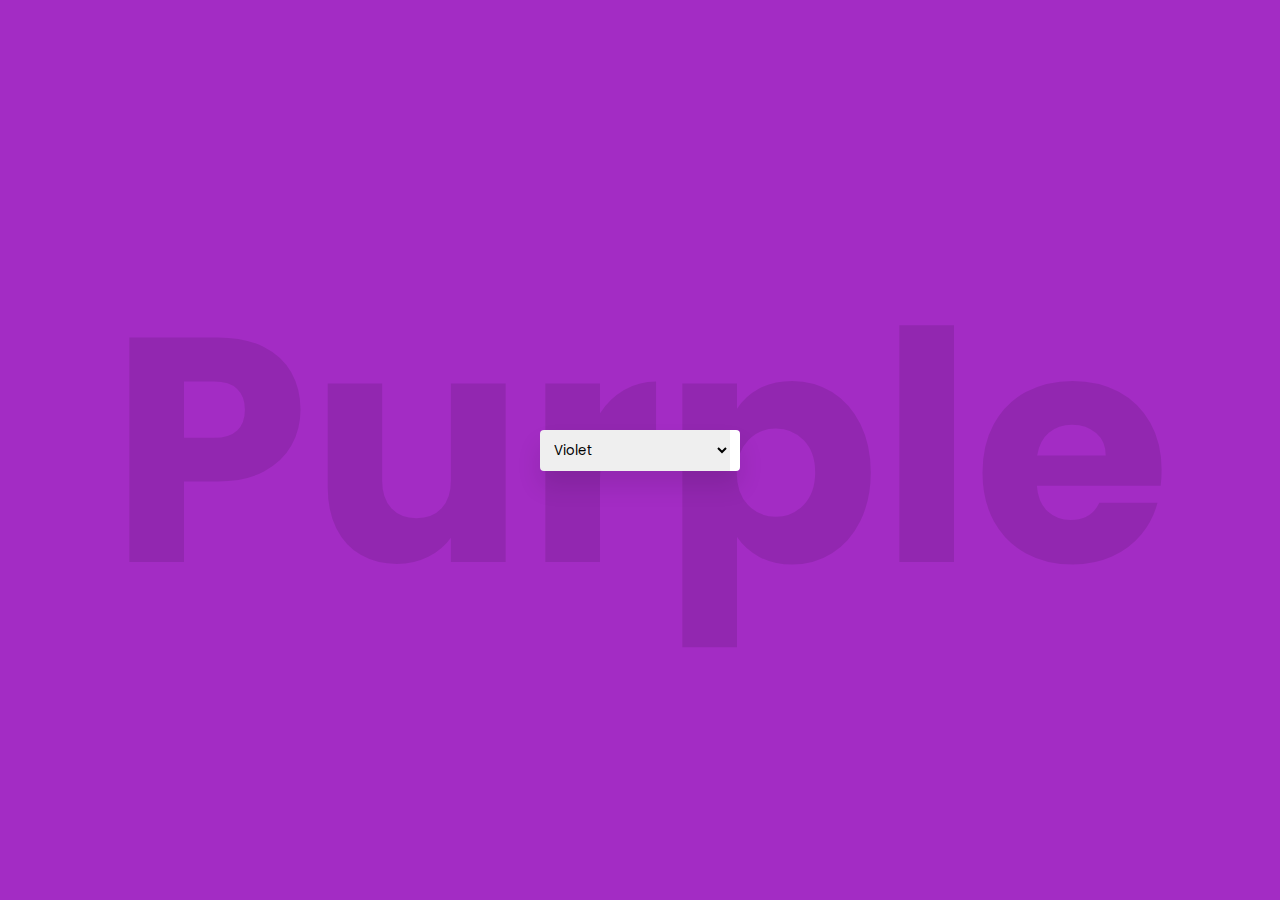
<file: Change Background/index.html>
<!DOCTYPE html>
<html lang="en">
<head>
    <meta charset="UTF-8">
    <meta http-equiv="X-UA-Compatible" content="IE=edge">
    <meta name="viewport" content="width=device-width, initial-scale=1.0">
    <title>Change Background Color with Dropdown Menu</title>
    <link rel="stylesheet" href="style.css">
</head>
<body>
    <section>
        <div class="bg">Purple</div>
        <select class = "selectColor" onchange="changeColor(this)"> <!--여기서 this는 select 객체 그 자신을 의미-->
            <option value="#710193">Violet</option>
            <option value="#A32CC4">Purple</option>
            <option value="#B65FCF">Lilac</option>
            <option value="#9867C5">Iris</option>
            <option value="#AF69EF">Orchid</option>
        </select>
    </section>
    <script>
        function changeColor(getColor){
            console.log(getColor);
            console.log(1);
            let bg = document.querySelector('.bg');
            let selectColor = getColor.value;
            let text = getColor.options[getColor.selectedIndex].text;
            bg.style.background = selectColor;
            bg.innerHTML = text; 
        }
    </script>
</body>
</html>
</file>
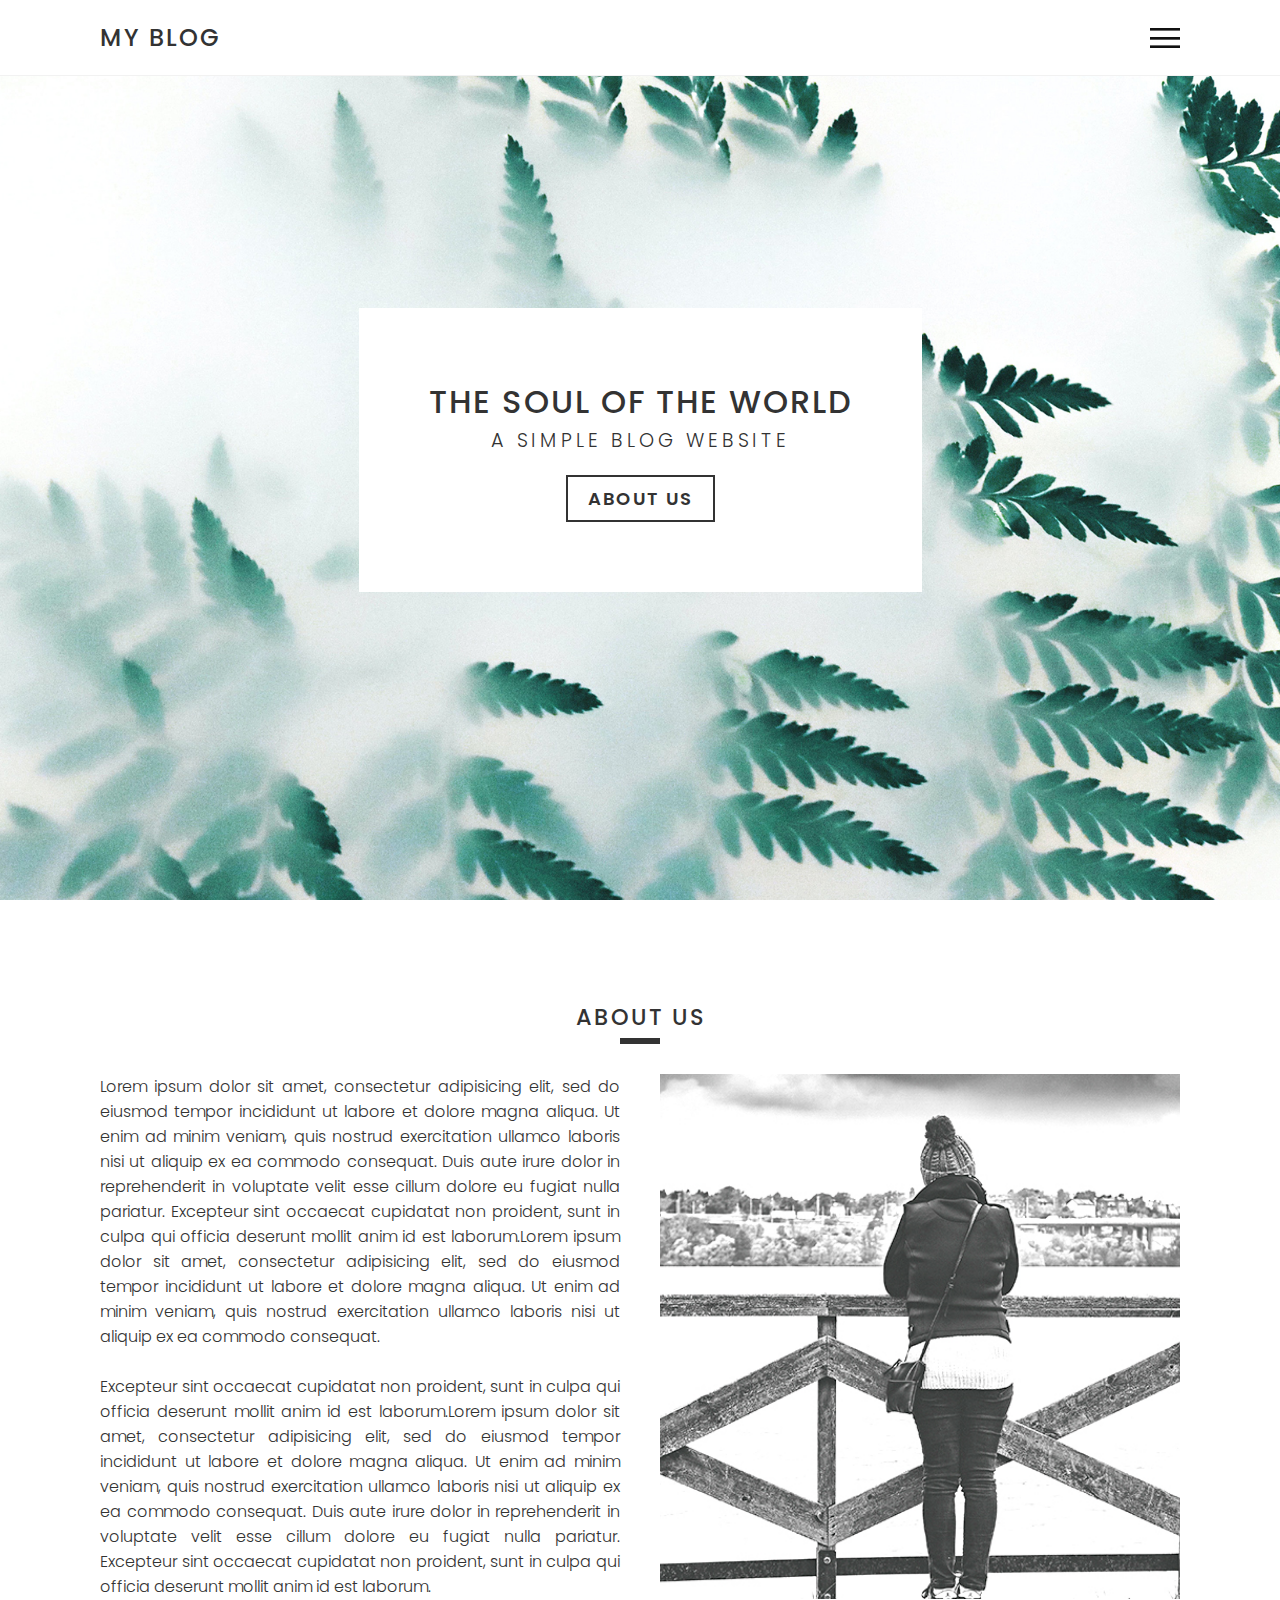
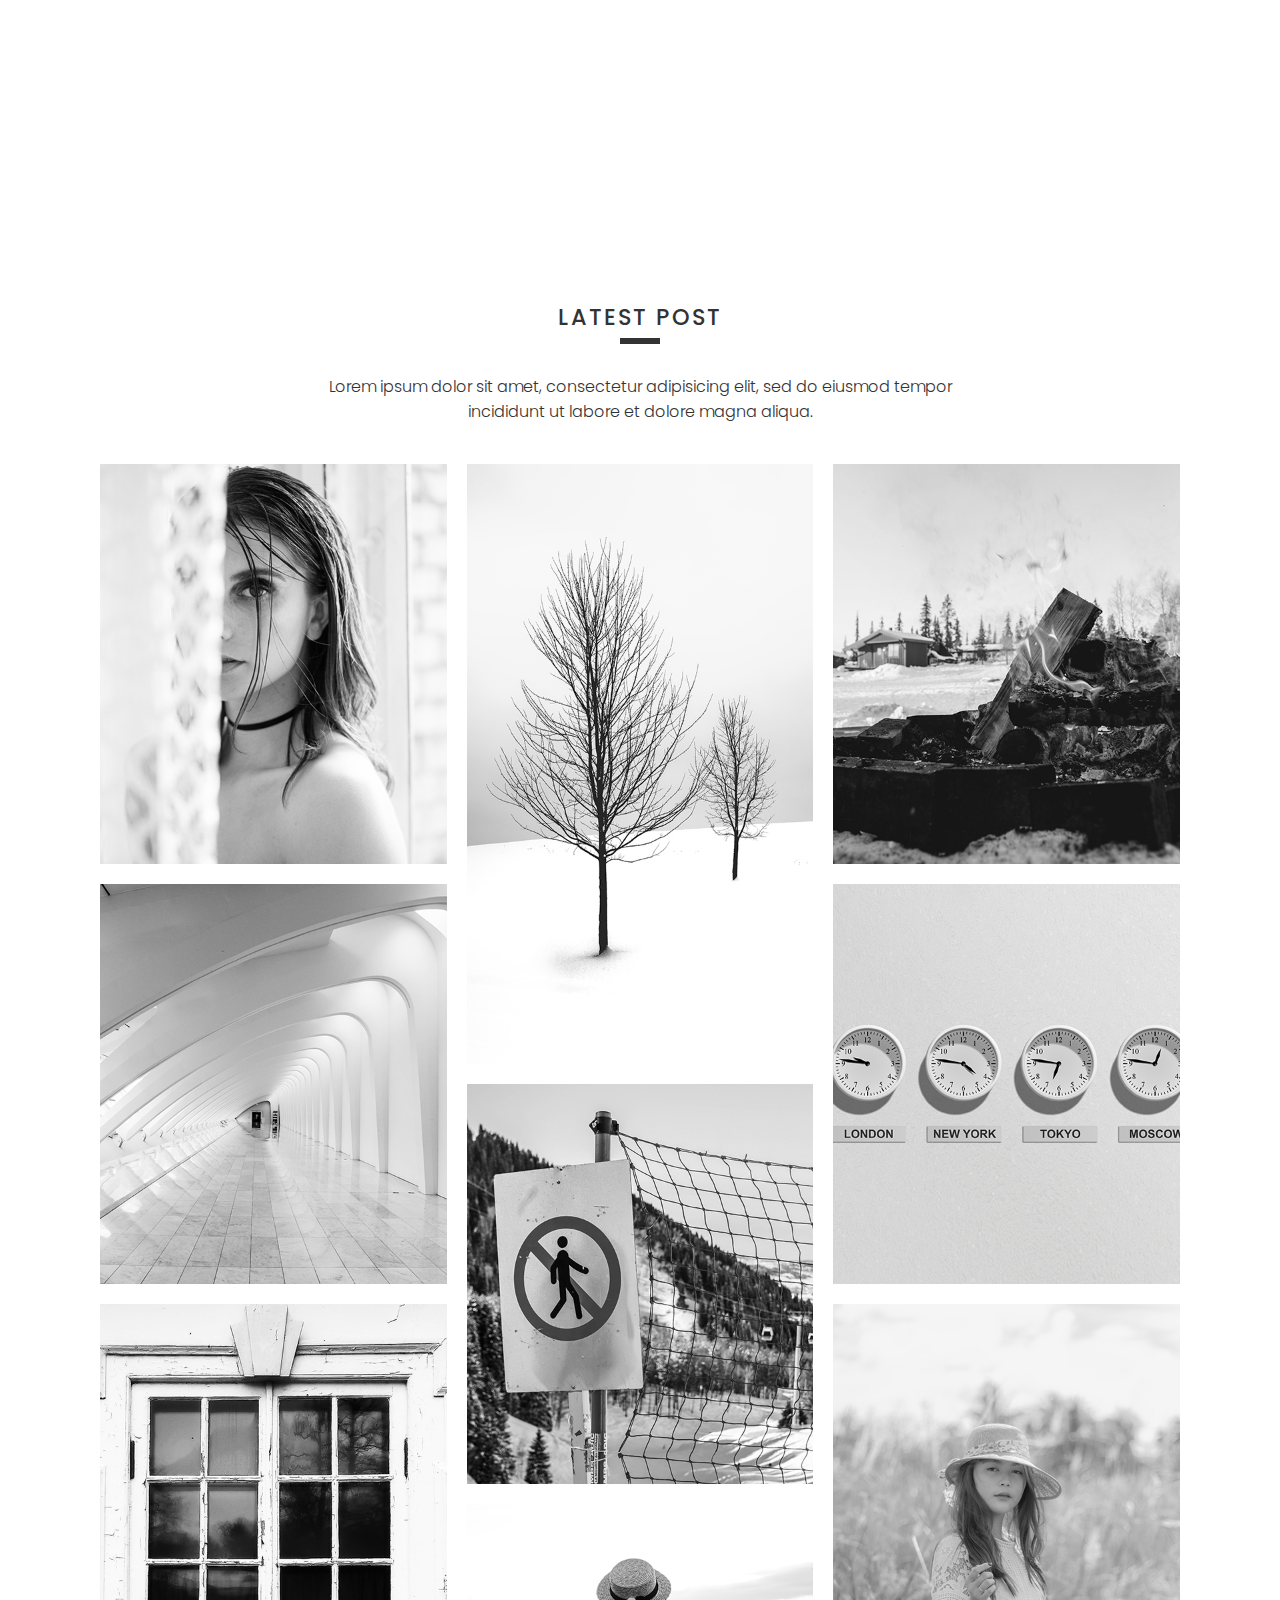
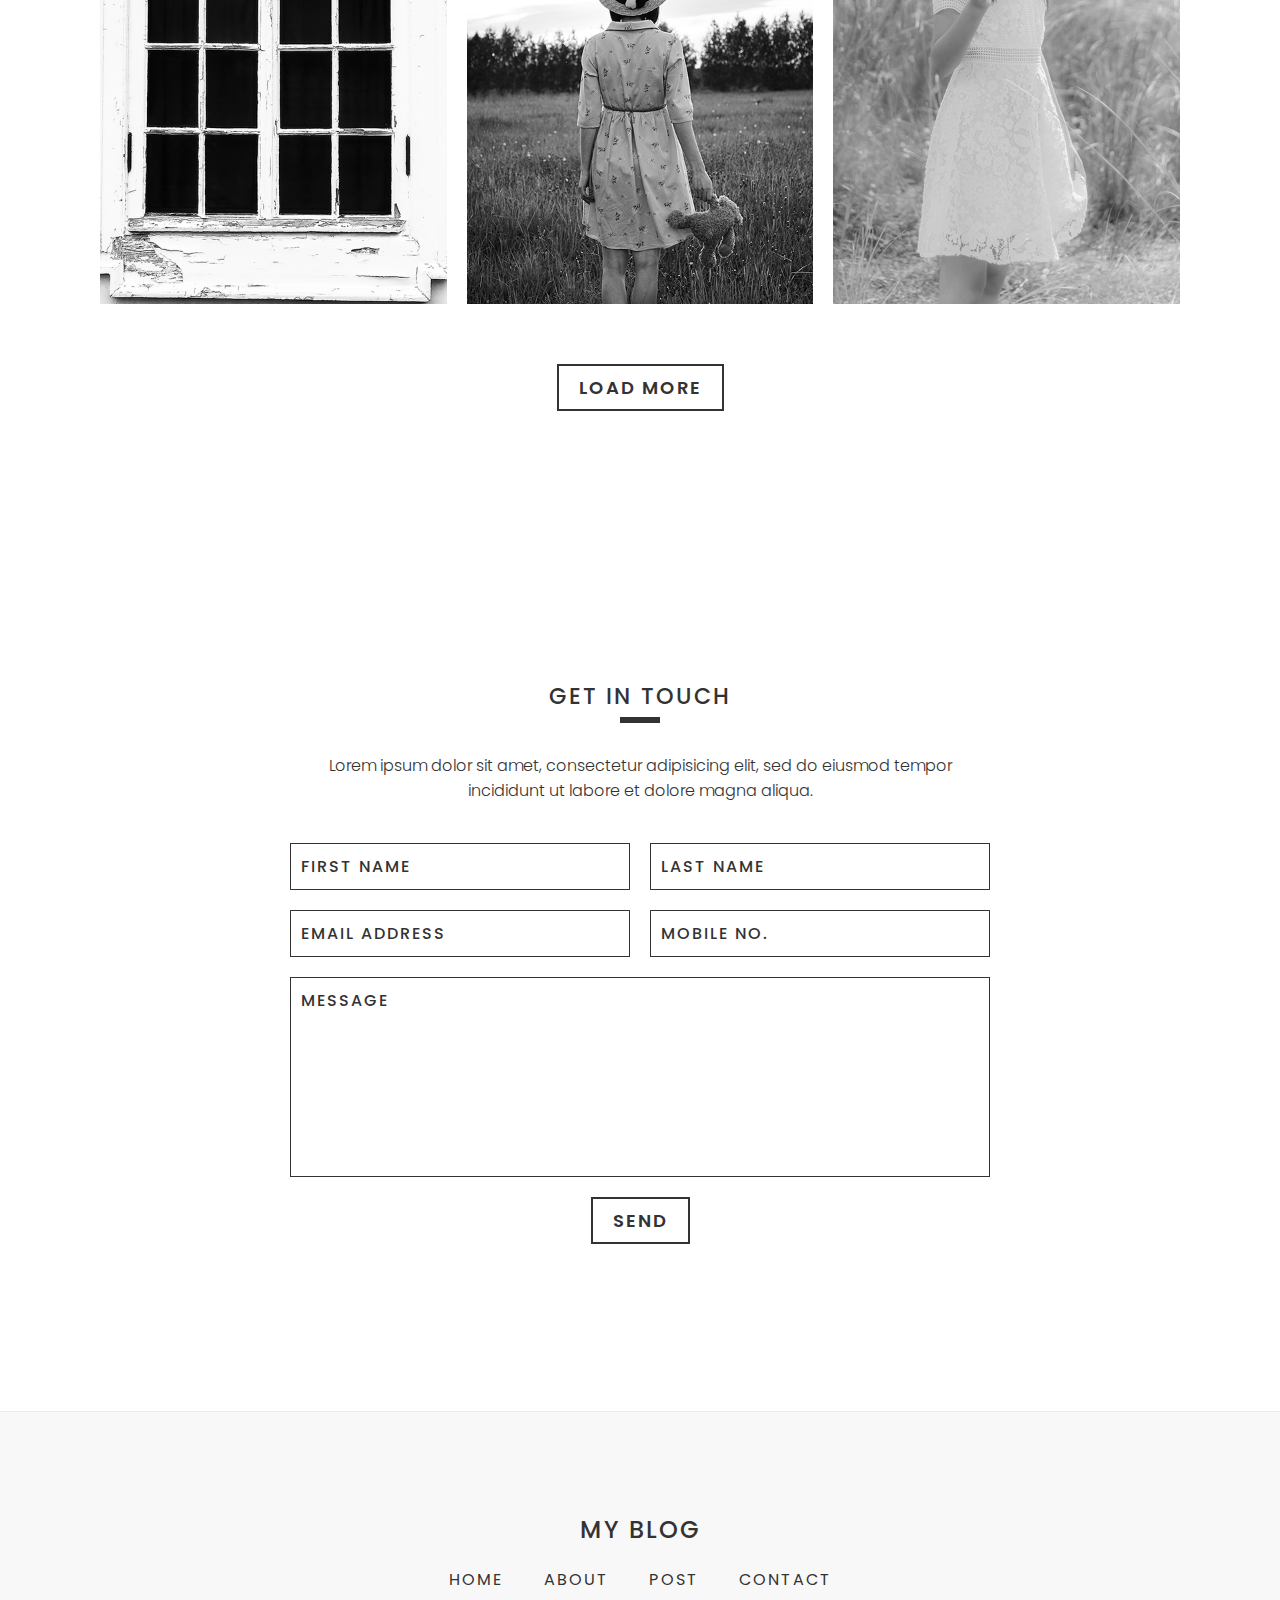
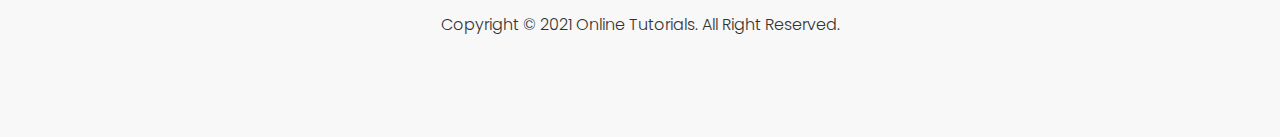
<file: MinimalBlogWebsite/index.html>
<!doctype html>
<html>
  <head>
    <meta name="viewport" content="width=device-width, initial-scale=1.0">
    <title>The Soul of the World | A Simple Blog Website</title>
    <link rel="stylesheet" type="text/css" href="style.css">
  </head>
  <body>
    <header>
      <a href="#" class="logo">My Blog</a>
      <div class="menuToggle"></div>
    </header>
    <ul class="navigation">
      <li><a href="#home" onclick="toggleMenu();">Home</a></li>
      <li><a href="#about" onclick="toggleMenu();">About</a></li>
      <li><a href="#post" onclick="toggleMenu();">Post</a></li>
      <li><a href="#contact" onclick="toggleMenu();">Contact</a></li>
    </ul>
    <section class="banner" id="home">
      <img src="banner.jpg" class="cover">
      <div class="contentBx">
        <h2>The Soul of the World</h2>
        <h4>A Simple Blog Website</h4>
        <a href="#about" class="btn">About Us</a>
      </div>
    </section>
    <section id="about" class="about">
      <div class="title">
        <h2>About us</h2>
      </div>
      <div class="contentbx">
        <div class="content">
          <p>Lorem ipsum dolor sit amet, consectetur adipisicing elit, sed do eiusmod
        tempor incididunt ut labore et dolore magna aliqua. Ut enim ad minim veniam,
        quis nostrud exercitation ullamco laboris nisi ut aliquip ex ea commodo
        consequat. Duis aute irure dolor in reprehenderit in voluptate velit esse
        cillum dolore eu fugiat nulla pariatur. Excepteur sint occaecat cupidatat non
        proident, sunt in culpa qui officia deserunt mollit anim id est laborum.Lorem ipsum dolor sit amet, consectetur adipisicing elit, sed do eiusmod
        tempor incididunt ut labore et dolore magna aliqua. Ut enim ad minim veniam,
        quis nostrud exercitation ullamco laboris nisi ut aliquip ex ea commodo
        consequat.<br><br>Excepteur sint occaecat cupidatat non
        proident, sunt in culpa qui officia deserunt mollit anim id est laborum.Lorem ipsum dolor sit amet, consectetur adipisicing elit, sed do eiusmod
        tempor incididunt ut labore et dolore magna aliqua. Ut enim ad minim veniam,
        quis nostrud exercitation ullamco laboris nisi ut aliquip ex ea commodo
        consequat. Duis aute irure dolor in reprehenderit in voluptate velit esse
        cillum dolore eu fugiat nulla pariatur. Excepteur sint occaecat cupidatat non
        proident, sunt in culpa qui officia deserunt mollit anim id est laborum.</p>
        </div>
        <div class="content">
          <div class="imgBx"><img src="img1.jpg" class="cover"></div>
        </div>
      </div>
    </section>

    <section id="post" class="post">
      <div class="title">
        <h2>Latest Post</h2>
        <p>Lorem ipsum dolor sit amet, consectetur adipisicing elit, sed do eiusmod
        tempor incididunt ut labore et dolore magna aliqua.</p>
      </div>
      <div class="contentBx">
        <div class="postColumn">
          <div class="postBox">
            <div class="imgBx">
              <img src="post1.jpg" class="cover">
            </div>
            <div class="textBx">
              <h3>Lorem ipsum dolor sit amet, consectetur adipisicing elit, sed do eiusmod
              tempor incididunt ut labore et dolore.</h3>
              <a href="#" class="btn">Read More</a>
            </div>
          </div>
          <div class="postBox">
            <div class="imgBx">
              <img src="post2.jpg" class="cover">
            </div>
            <div class="textBx">
              <h3>Lorem ipsum dolor sit amet, consectetur adipisicing elit, sed do eiusmod
              tempor incididunt ut labore et dolore.</h3>
              <a href="#" class="btn">Read More</a>
            </div>
          </div>
          <div class="postBox extraHeight">
            <div class="imgBx">
              <img src="post3.jpg" class="cover">
            </div>
            <div class="textBx">
              <h3>Lorem ipsum dolor sit amet, consectetur adipisicing elit, sed do eiusmod
              tempor incididunt ut labore et dolore.</h3>
              <a href="#" class="btn">Read More</a>
            </div>
          </div>
        </div>
        <div class="postColumn">
          <div class="postBox extraHeight">
            <div class="imgBx">
              <img src="post4.jpg" class="cover">
            </div>
            <div class="textBx">
              <h3>Lorem ipsum dolor sit amet, consectetur adipisicing elit, sed do eiusmod
              tempor incididunt ut labore et dolore.</h3>
              <a href="#" class="btn">Read More</a>
            </div>
          </div>
          <div class="postBox">
            <div class="imgBx">
              <img src="post5.jpg" class="cover">
            </div>
            <div class="textBx">
              <h3>Lorem ipsum dolor sit amet, consectetur adipisicing elit, sed do eiusmod
              tempor incididunt ut labore et dolore.</h3>
              <a href="#" class="btn">Read More</a>
            </div>
          </div>
          <div class="postBox">
            <div class="imgBx">
              <img src="post6.jpg" class="cover">
            </div>
            <div class="textBx">
              <h3>Lorem ipsum dolor sit amet, consectetur adipisicing elit, sed do eiusmod
              tempor incididunt ut labore et dolore.</h3>
              <a href="#" class="btn">Read More</a>
            </div>
          </div>
        </div>
        <div class="postColumn">
          <div class="postBox">
            <div class="imgBx">
              <img src="post7.jpg" class="cover">
            </div>
            <div class="textBx">
              <h3>Lorem ipsum dolor sit amet, consectetur adipisicing elit, sed do eiusmod
              tempor incididunt ut labore et dolore.</h3>
              <a href="#" class="btn">Read More</a>
            </div>
          </div>
          <div class="postBox">
            <div class="imgBx">
              <img src="post8.jpg" class="cover">
            </div>
            <div class="textBx">
              <h3>Lorem ipsum dolor sit amet, consectetur adipisicing elit, sed do eiusmod
              tempor incididunt ut labore et dolore.</h3>
              <a href="#" class="btn">Read More</a>
            </div>
          </div>
          <div class="postBox extraHeight">
            <div class="imgBx">
              <img src="post9.jpg" class="cover">
            </div>
            <div class="textBx">
              <h3>Lorem ipsum dolor sit amet, consectetur adipisicing elit, sed do eiusmod
              tempor incididunt ut labore et dolore.</h3>
              <a href="#" class="btn">Read More</a>
            </div>
          </div>
        </div>
      </div>
      <div class="title">
          <a href="#" class="btn mgt40">Load More</a>
      </div>
    </section>

    <section id="contact" class="contact">
      <div class="title">
        <h2>Get In Touch</h2>
        <p>Lorem ipsum dolor sit amet, consectetur adipisicing elit, sed do eiusmod
        tempor incididunt ut labore et dolore magna aliqua.</p>
      </div>
      <div class="contactForm">
        <div class="row">
          <input type="text" name="" placeholder="First Name">
          <input type="text" name="" placeholder="Last Name">
        </div>
        <div class="row">
          <input type="text" name="" placeholder="Email Address">
          <input type="text" name="" placeholder="Mobile No.">
        </div>
        <div class="row2">
          <textarea placeholder="Message"></textarea>
        </div>
        <div class="row2">
          <input type="submit" value="Send" class="btn">
        </div>
      </div>
    </section>
    <footer>
      <a href="#" class="logo">My Blog</a>
      <ul class="footerMenu">
        <li><a href="#">Home</a></li>
        <li><a href="#">About</a></li>
        <li><a href="#">Post</a></li>
        <li><a href="#">Contact</a></li>
      </ul>
      <p class="copyrightText">Copyright © 2021 Online Tutorials. All Right Reserved.</p>
    </footer>
    <script type="text/javascript">
      const menuToggle = document.querySelector('.menuToggle');
      const navigation = document.querySelector('.navigation');
      menuToggle.onclick = function(){
        menuToggle.classList.toggle('active')
        navigation.classList.toggle('active')
      }

      window.addEventListener("scroll", function() {
        var header = document.querySelector("header");
        header.classList.toggle("sticky", window.scrollY > 0);
      });

      // now, we fix menu active class issue for mobile devices
      function toggleMenu(){
        let navigation = document.querySelector('.navigation');
        let menuToggle = document.querySelector('.menuToggle');
        navigation.classList.remove('active');
        menuToggle.classList.remove('active');
      }
    </script>
  <body>
</html>
</file>
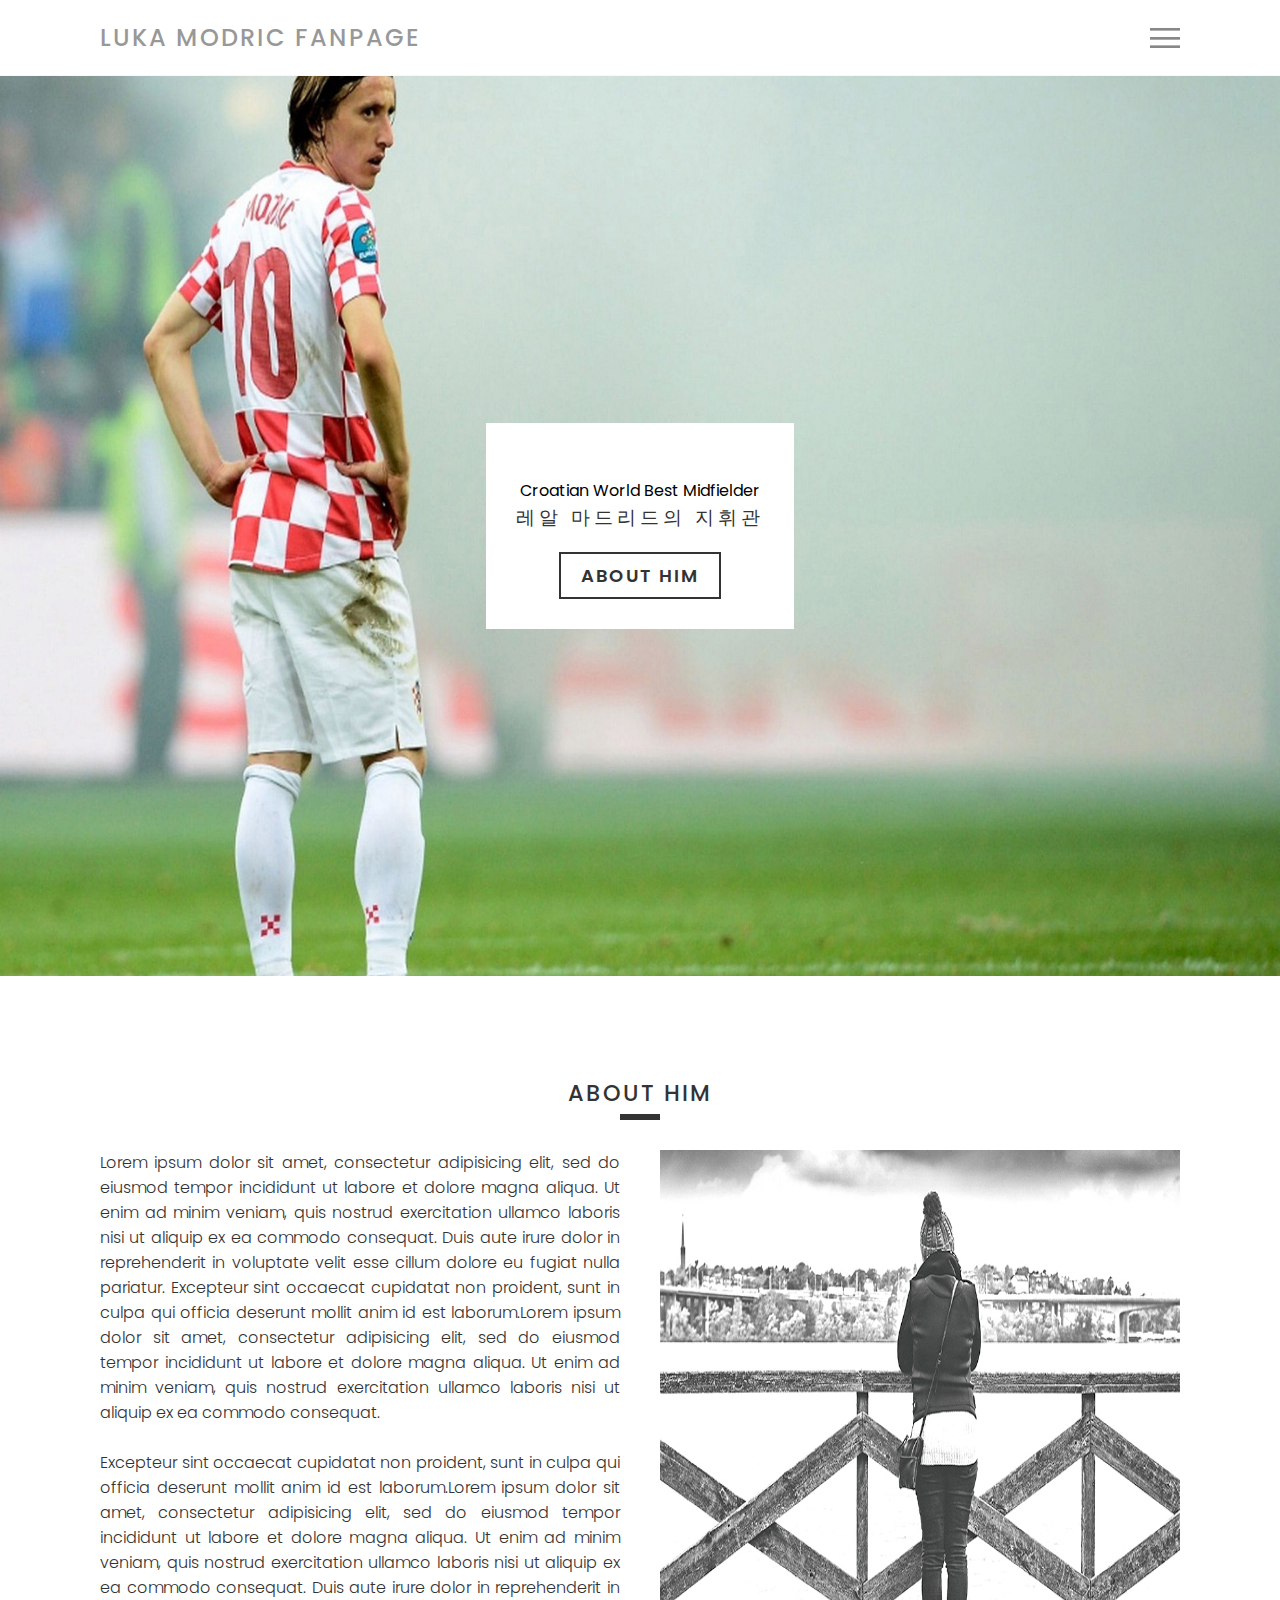
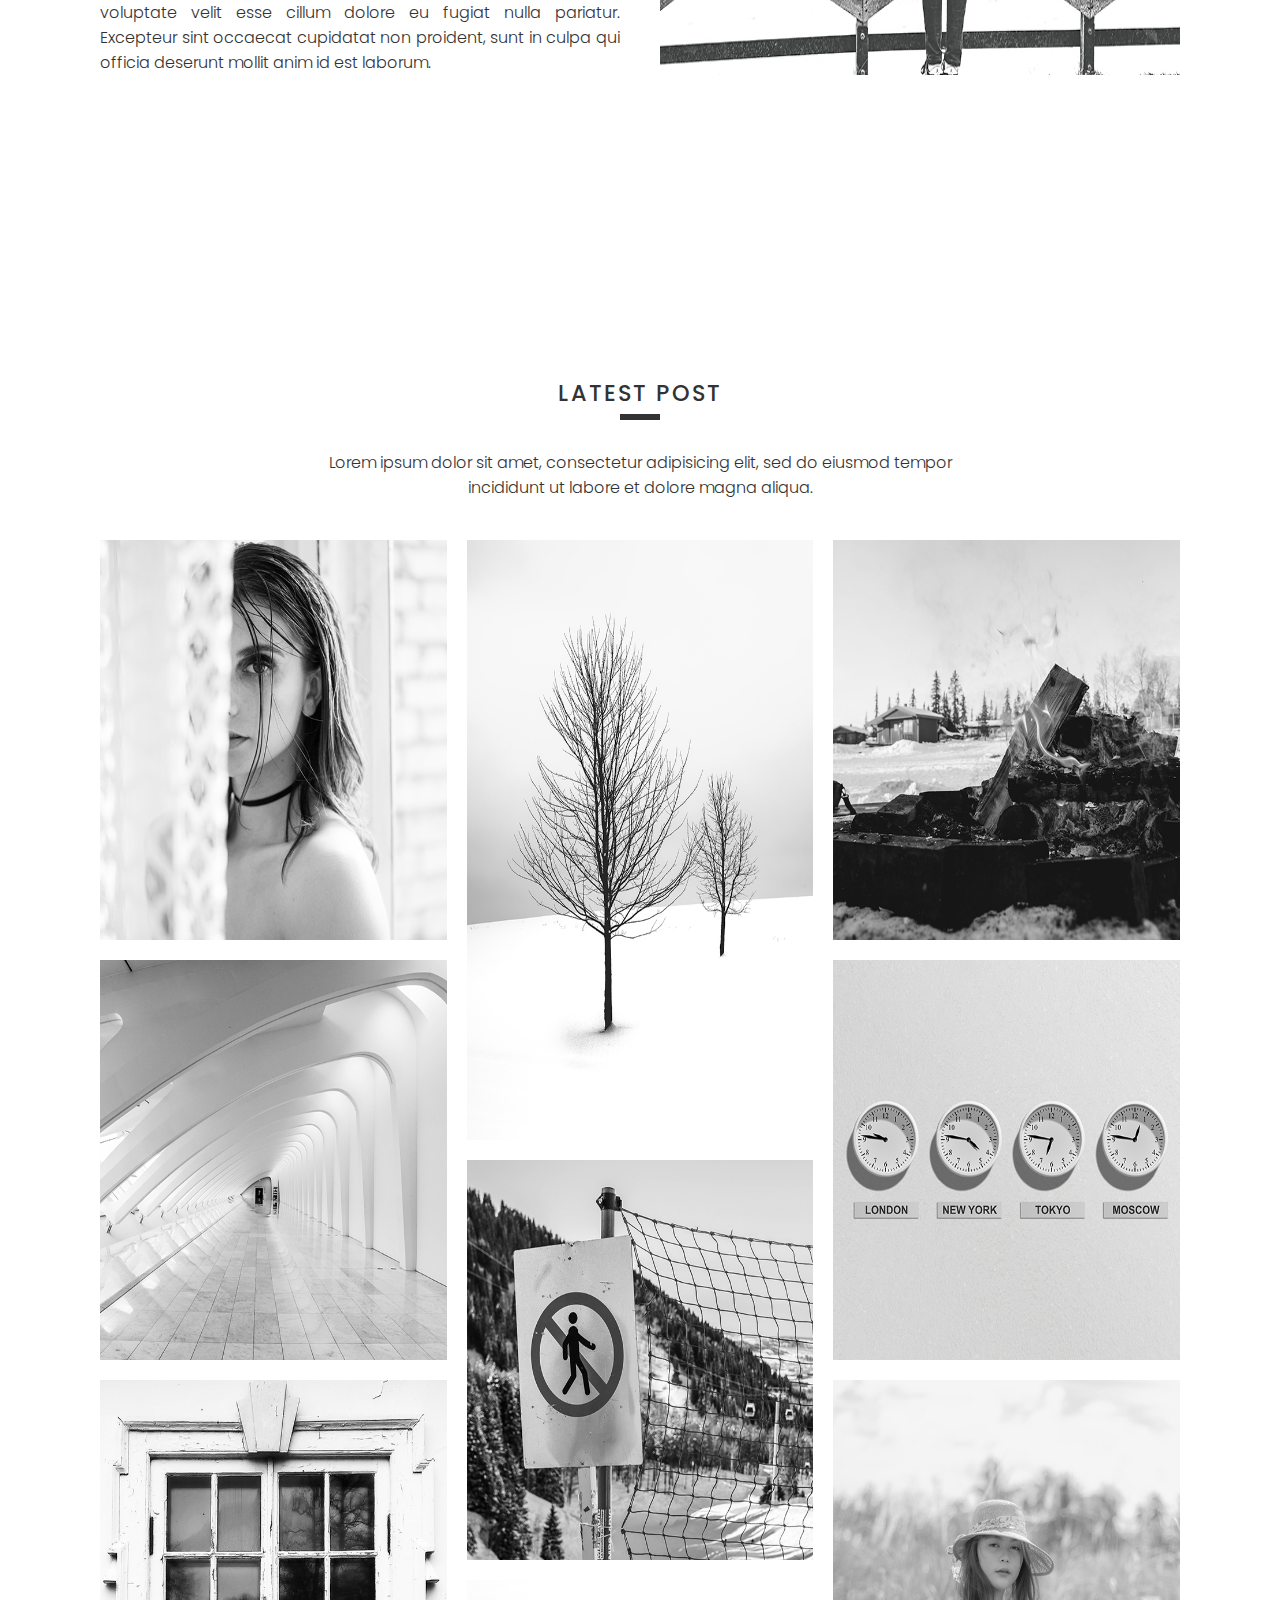
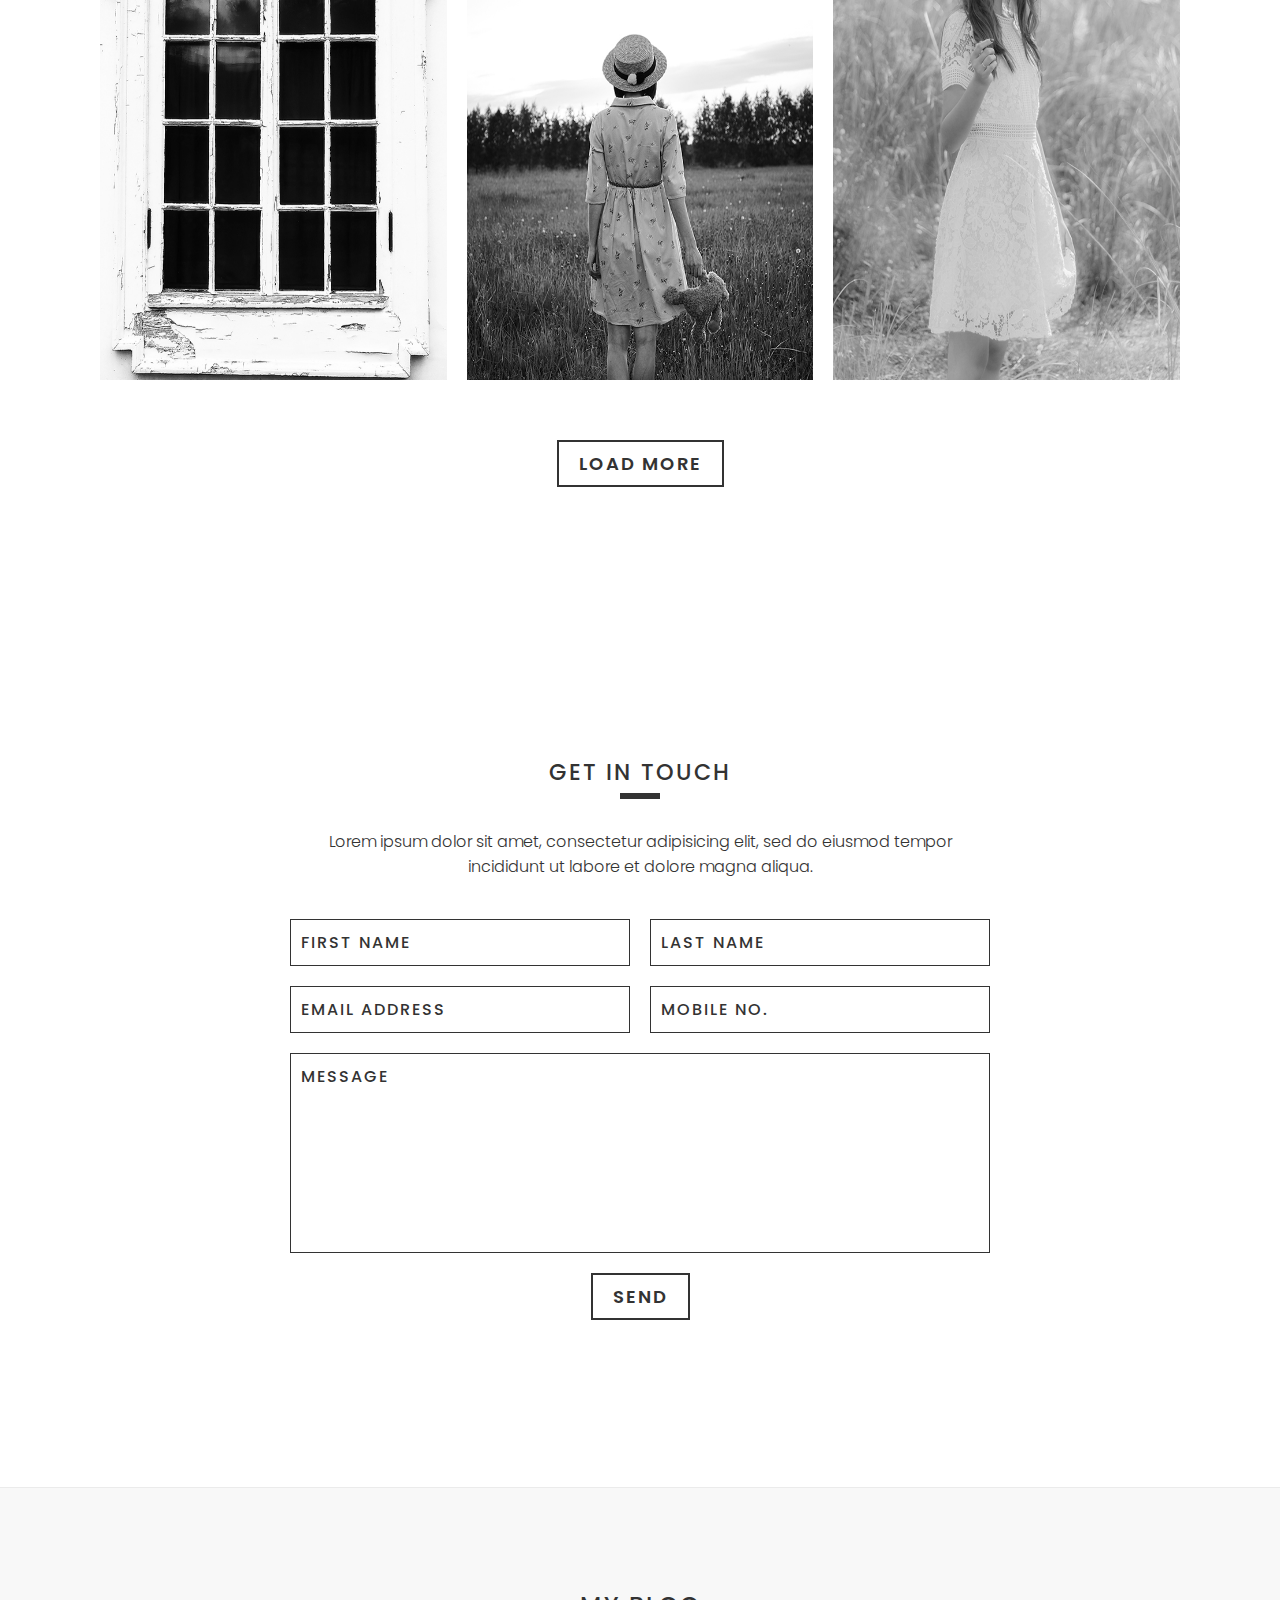
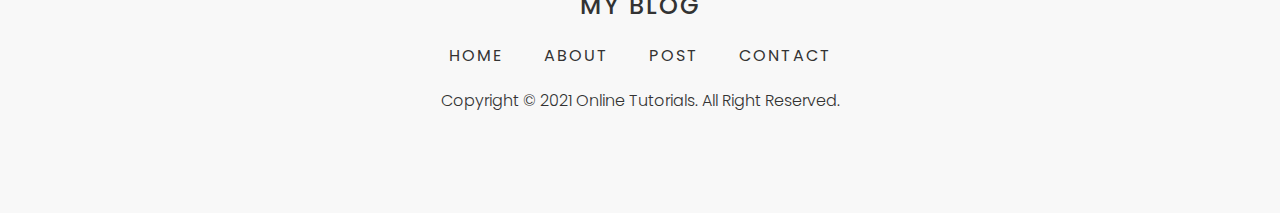
<file: Modric/index.html>
<!doctype html>
<html>
  <head>
    <meta name="viewport" content="width=device-width, initial-scale=1.0">
    <title>The Soul of the World | A Simple Blog Website</title>
    <link rel="stylesheet" type="text/css" href="style.css">
  </head>
  <body>
    <header>
      <a href="#" class="logo">Luka Modric FanPage</a>
      <div class="menuToggle"></div>
    </header>
    <ul class="navigation">
      <li><a href="#home" onclick="toggleMenu();">Home</a></li>
      <li><a href="#about" onclick="toggleMenu();">About</a></li>
      <li><a href="#post" onclick="toggleMenu();">Post</a></li>
      <li><a href="#contact" onclick="toggleMenu();">Contact</a></li>
    </ul>
    <section class="banner" id="home">
      <img src="banner.jpg" class="cover">
      <div class="contentBx">
        <br>Croatian World Best Midfielder</h2>
        <h4>레알 마드리드의 지휘관</h4>
        <a href="#about" class="btn">About Him</a>
      </div>
    </section>
    <section id="about" class="about">
      <div class="title">
        <h2>About Him</h2>
      </div>
      <div class="contentbx">
        <div class="content">
          <p>Lorem ipsum dolor sit amet, consectetur adipisicing elit, sed do eiusmod
        tempor incididunt ut labore et dolore magna aliqua. Ut enim ad minim veniam,
        quis nostrud exercitation ullamco laboris nisi ut aliquip ex ea commodo
        consequat. Duis aute irure dolor in reprehenderit in voluptate velit esse
        cillum dolore eu fugiat nulla pariatur. Excepteur sint occaecat cupidatat non
        proident, sunt in culpa qui officia deserunt mollit anim id est laborum.Lorem ipsum dolor sit amet, consectetur adipisicing elit, sed do eiusmod
        tempor incididunt ut labore et dolore magna aliqua. Ut enim ad minim veniam,
        quis nostrud exercitation ullamco laboris nisi ut aliquip ex ea commodo
        consequat.<br><br>Excepteur sint occaecat cupidatat non
        proident, sunt in culpa qui officia deserunt mollit anim id est laborum.Lorem ipsum dolor sit amet, consectetur adipisicing elit, sed do eiusmod
        tempor incididunt ut labore et dolore magna aliqua. Ut enim ad minim veniam,
        quis nostrud exercitation ullamco laboris nisi ut aliquip ex ea commodo
        consequat. Duis aute irure dolor in reprehenderit in voluptate velit esse
        cillum dolore eu fugiat nulla pariatur. Excepteur sint occaecat cupidatat non
        proident, sunt in culpa qui officia deserunt mollit anim id est laborum.</p>
        </div>
        <div class="content">
          <div class="imgBx"><img src="img1.jpg" class="cover"></div>
        </div>
      </div>
    </section>

    <section id="post" class="post">
      <div class="title">
        <h2>Latest Post</h2>
        <p>Lorem ipsum dolor sit amet, consectetur adipisicing elit, sed do eiusmod
        tempor incididunt ut labore et dolore magna aliqua.</p>
      </div>
      <div class="contentBx">
        <div class="postColumn">
          <div class="postBox">
            <div class="imgBx">
              <img src="post1.jpg" class="cover">
            </div>
            <div class="textBx">
              <h3>Lorem ipsum dolor sit amet, consectetur adipisicing elit, sed do eiusmod
              tempor incididunt ut labore et dolore.</h3>
              <a href="#" class="btn">Read More</a>
            </div>
          </div>
          <div class="postBox">
            <div class="imgBx">
              <img src="post2.jpg" class="cover">
            </div>
            <div class="textBx">
              <h3>Lorem ipsum dolor sit amet, consectetur adipisicing elit, sed do eiusmod
              tempor incididunt ut labore et dolore.</h3>
              <a href="#" class="btn">Read More</a>
            </div>
          </div>
          <div class="postBox extraHeight">
            <div class="imgBx">
              <img src="post3.jpg" class="cover">
            </div>
            <div class="textBx">
              <h3>Lorem ipsum dolor sit amet, consectetur adipisicing elit, sed do eiusmod
              tempor incididunt ut labore et dolore.</h3>
              <a href="#" class="btn">Read More</a>
            </div>
          </div>
        </div>
        <div class="postColumn">
          <div class="postBox extraHeight">
            <div class="imgBx">
              <img src="post4.jpg" class="cover">
            </div>
            <div class="textBx">
              <h3>Lorem ipsum dolor sit amet, consectetur adipisicing elit, sed do eiusmod
              tempor incididunt ut labore et dolore.</h3>
              <a href="#" class="btn">Read More</a>
            </div>
          </div>
          <div class="postBox">
            <div class="imgBx">
              <img src="post5.jpg" class="cover">
            </div>
            <div class="textBx">
              <h3>Lorem ipsum dolor sit amet, consectetur adipisicing elit, sed do eiusmod
              tempor incididunt ut labore et dolore.</h3>
              <a href="#" class="btn">Read More</a>
            </div>
          </div>
          <div class="postBox">
            <div class="imgBx">
              <img src="post6.jpg" class="cover">
            </div>
            <div class="textBx">
              <h3>Lorem ipsum dolor sit amet, consectetur adipisicing elit, sed do eiusmod
              tempor incididunt ut labore et dolore.</h3>
              <a href="#" class="btn">Read More</a>
            </div>
          </div>
        </div>
        <div class="postColumn">
          <div class="postBox">
            <div class="imgBx">
              <img src="post7.jpg" class="cover">
            </div>
            <div class="textBx">
              <h3>Lorem ipsum dolor sit amet, consectetur adipisicing elit, sed do eiusmod
              tempor incididunt ut labore et dolore.</h3>
              <a href="#" class="btn">Read More</a>
            </div>
          </div>
          <div class="postBox">
            <div class="imgBx">
              <img src="post8.jpg" class="cover">
            </div>
            <div class="textBx">
              <h3>Lorem ipsum dolor sit amet, consectetur adipisicing elit, sed do eiusmod
              tempor incididunt ut labore et dolore.</h3>
              <a href="#" class="btn">Read More</a>
            </div>
          </div>
          <div class="postBox extraHeight">
            <div class="imgBx">
              <img src="post9.jpg" class="cover">
            </div>
            <div class="textBx">
              <h3>Lorem ipsum dolor sit amet, consectetur adipisicing elit, sed do eiusmod
              tempor incididunt ut labore et dolore.</h3>
              <a href="#" class="btn">Read More</a>
            </div>
          </div>
        </div>
      </div>
      <div class="title">
          <a href="#" class="btn mgt40">Load More</a>
      </div>
    </section>

    <section id="contact" class="contact">
      <div class="title">
        <h2>Get In Touch</h2>
        <p>Lorem ipsum dolor sit amet, consectetur adipisicing elit, sed do eiusmod
        tempor incididunt ut labore et dolore magna aliqua.</p>
      </div>
      <div class="contactForm">
        <div class="row">
          <input type="text" name="" placeholder="First Name">
          <input type="text" name="" placeholder="Last Name">
        </div>
        <div class="row">
          <input type="text" name="" placeholder="Email Address">
          <input type="text" name="" placeholder="Mobile No.">
        </div>
        <div class="row2">
          <textarea placeholder="Message"></textarea>
        </div>
        <div class="row2">
          <input type="submit" value="Send" class="btn">
        </div>
      </div>
    </section>
    <footer>
      <a href="#" class="logo">My Blog</a>
      <ul class="footerMenu">
        <li><a href="#">Home</a></li>
        <li><a href="#">About</a></li>
        <li><a href="#">Post</a></li>
        <li><a href="#">Contact</a></li>
      </ul>
      <p class="copyrightText">Copyright © 2021 Online Tutorials. All Right Reserved.</p>
    </footer>
    <script type="text/javascript">
      const menuToggle = document.querySelector('.menuToggle');
      const navigation = document.querySelector('.navigation');
      menuToggle.onclick = function(){
        menuToggle.classList.toggle('active')
        navigation.classList.toggle('active')
      }

      window.addEventListener("scroll", function() {
        var header = document.querySelector("header");
        header.classList.toggle("sticky", window.scrollY > 0);
      });

      // now, we fix menu active class issue for mobile devices
      function toggleMenu(){
        let navigation = document.querySelector('.navigation');
        let menuToggle = document.querySelector('.menuToggle');
        navigation.classList.remove('active');
        menuToggle.classList.remove('active');
      }
    </script>
  <body>
</html>
</file>
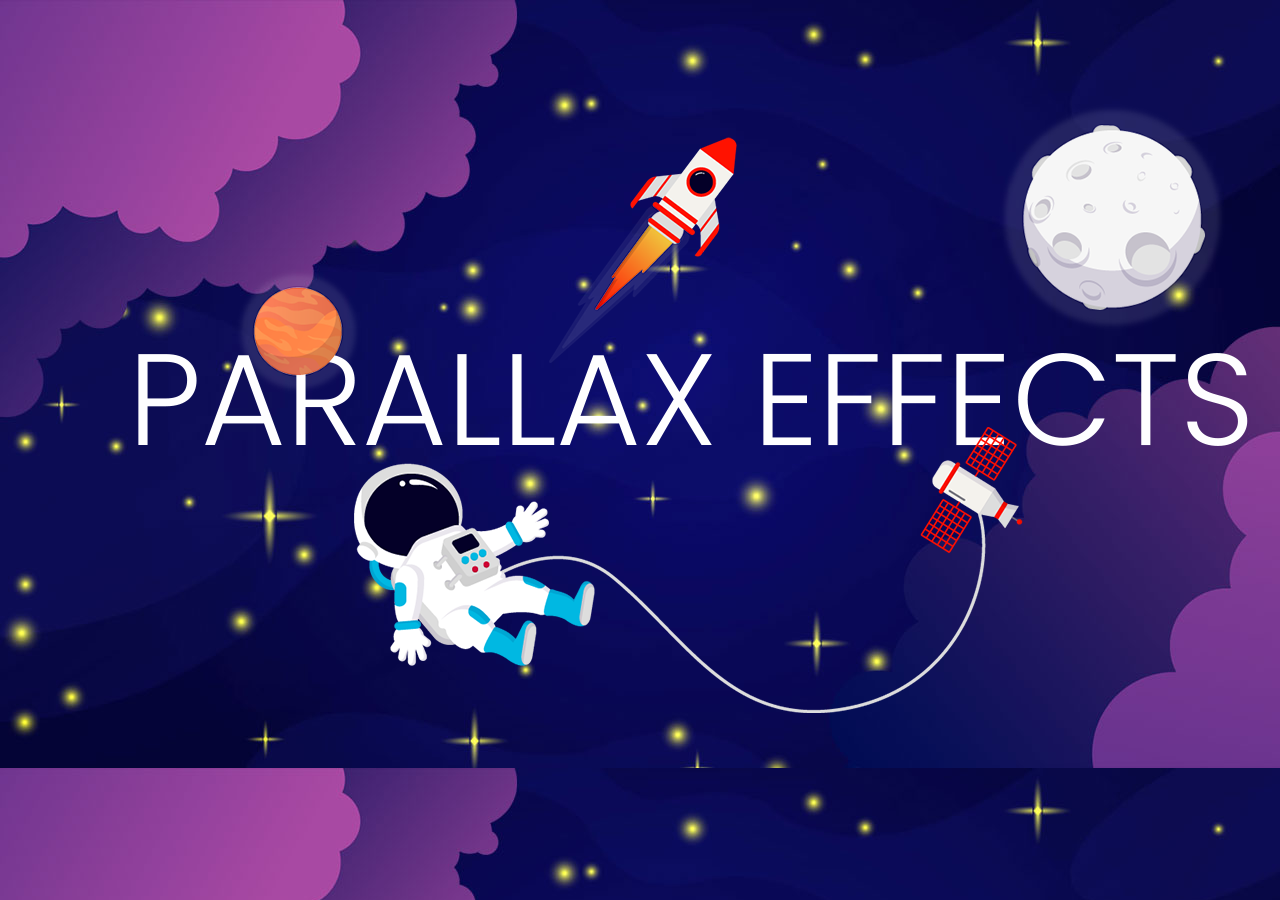
<file: Parallax.js_OnlineTutorials/index.html>
<!doctype html>
<html>
<head>
	<meta charset="utf-8">
	<title>Parallax.js</title>
	<link rel="stylesheet" href="style.css">
<script src="parallax.js"></script>
</head>
<body>
	<div class="container">
		<ul id="scene">
			<li class="layer" data-depth=".1"><img src="text.png"></li>
			<li class="layer" data-depth="1"><img src="planet1.png"></li>
			<li class="layer" data-depth="-1"><img src="planet2.png"></li>
			<li class="layer" data-depth="2"><img src="astronaut.png"></li>
			<li class="layer" data-depth="0.5"><img src="rocket.png"></li>
		</ul>
	</div>
	<script>
		var scene = document.getElementById('scene');
		var parallax = new Parallax(scene);
	</script>
</body>
</html>
</file>
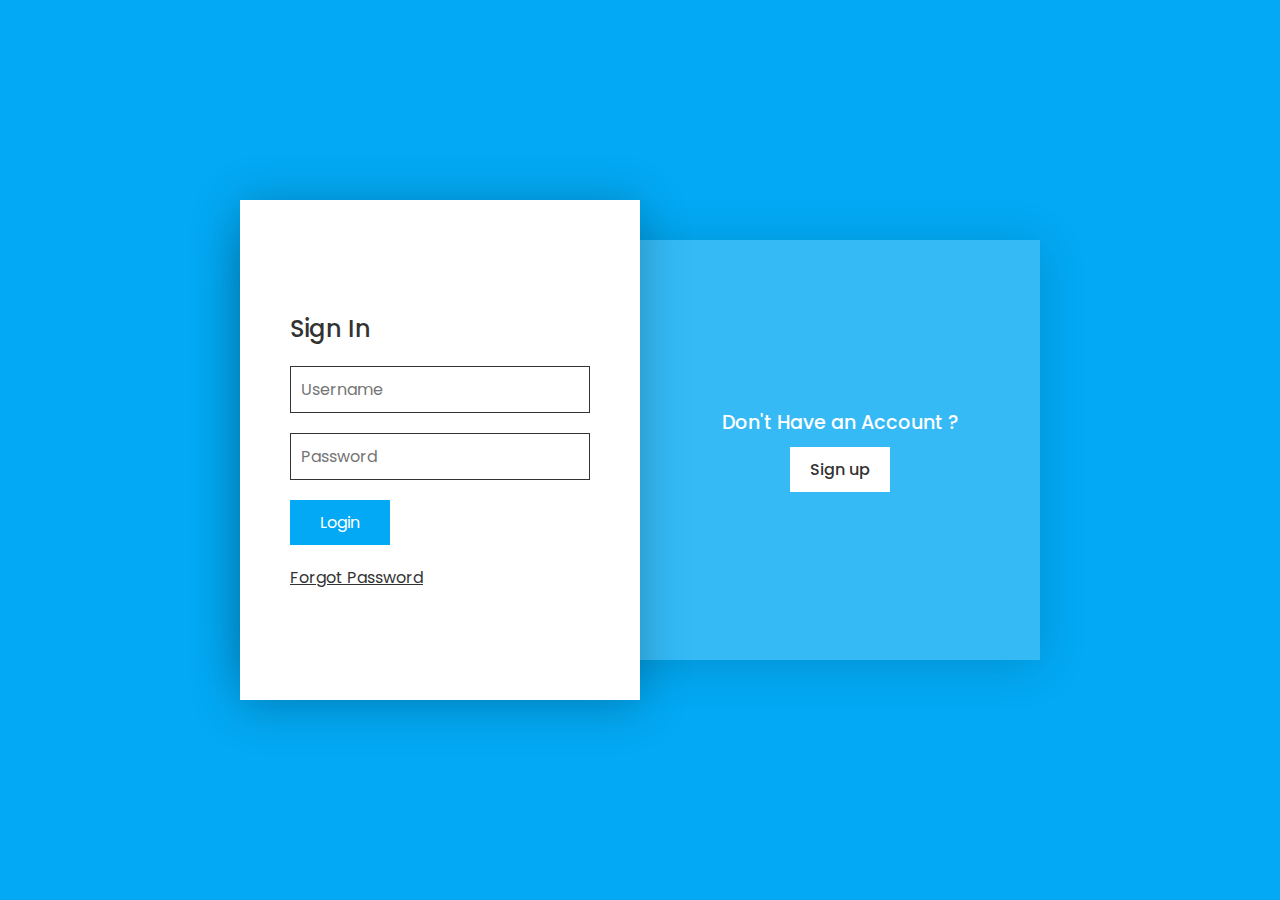
<file: Sliding Login Form/index.html>
<!doctype html>
<html>
  <head>
    <meta name="viewport" content="width=device-width, initial-scale=1.0">
    <title>Responsive Sliding Form</title>
    <link rel="stylesheet" type="text/css" href="style.css">
  </head>
  <body>
    <div class="container">
      <div class="blueBg">
        <div class="box signin">
          <h2>Already Have an Account ?</h2>
          <button class="signinBtn">Sign in</button>
        </div>
        <div class="box signup">
          <h2>Don't Have an Account ?</h2>
          <button class="signupBtn">Sign up</button>
        </div>
      </div>
      <div class="formBx">
        <div class="form signinForm">
          <form>
            <h3>Sign In</h3>
            <input type="text" name="" placeholder="Username">
            <input type="password" name="" placeholder="Password">
            <input type="submit" name="" value="Login">
            <a href="#" class="forgot">Forgot Password</a>
          </form>
        </div>
        <div class="form signupForm">
          <form>
            <h3>Sign Up</h3>
            <input type="text" name="" placeholder="Username">
            <input type="text" name="" placeholder="Email Address">
            <input type="password" name="" placeholder="Password">
            <input type="password" name="" placeholder="Confirm Password">
            <input type="submit" name="" value="Register">
          </form>
        </div>
      </div>
    </div>

    <script type="text/javascript">
      const signinBtn = document.querySelector('.signinBtn');
      const signupBtn = document.querySelector('.signupBtn');
      const body = document.querySelector('body');
      const formBx = document.querySelector('.formBx');

      signupBtn.onclick = function(){
        formBx.classList.add('active');
        body.classList.add('active');
      }
      signinBtn.onclick = function(){
        formBx.classList.remove('active');
        body.classList.remove('active');
      }
    </script>
  <body>
</html>
</file>
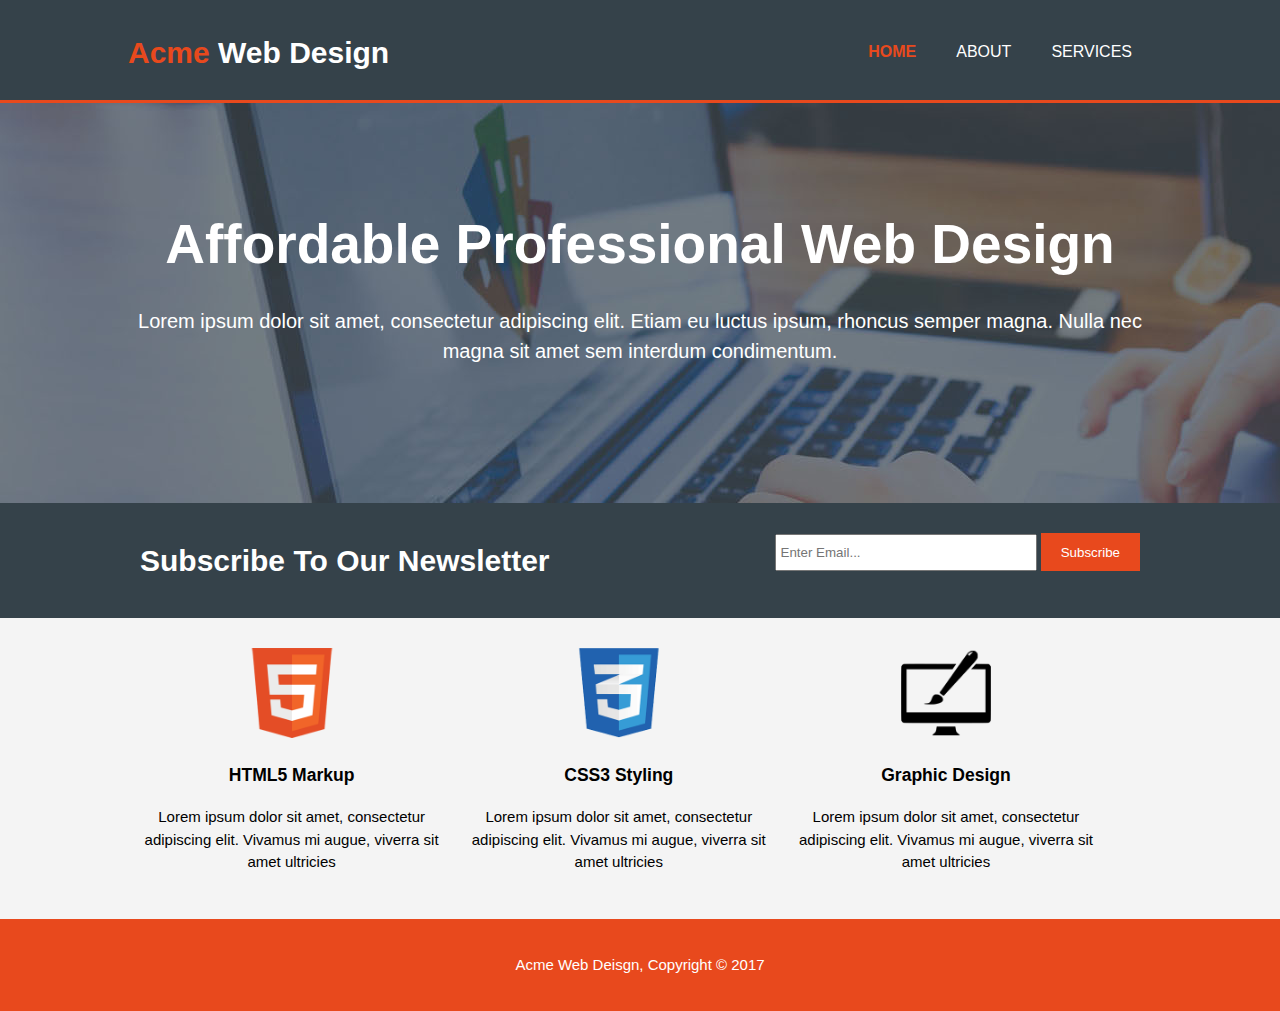
<file: acme_website/acme/index.html>
<!DOCTYPE html>
<html>
  <head>
    <meta charset="utf-8">
    <meta name="viewport" content="width=device-width">
    <meta name="description" content="Affordable and professional web design">
	  <meta name="keywords" content="web design, affordable web design, professional web design">
  	<meta name="author" content="Brad Traversy">
    <title>Acme Web Deisgn | Welcome</title>
    <link rel="stylesheet" href="./css/style.css">
  </head>
  <body>
    <header>
      <div class="container">
        <div id="branding">
          <h1><span class="highlight">Acme</span> Web Design</h1>
        </div>
        <nav>
          <ul>
            <li class="current"><a href="index.html">Home</a></li>
            <li><a href="about.html">About</a></li>
            <li><a href="services.html">Services</a></li>
          </ul>
        </nav>
      </div>
    </header>

    <section id="showcase">
      <div class="container">
        <h1>Affordable Professional Web Design</h1>
        <p>Lorem ipsum dolor sit amet, consectetur adipiscing elit. Etiam eu luctus ipsum, rhoncus semper magna. Nulla nec magna sit amet sem interdum condimentum.</p>
      </div>
    </section>

    <section id="newsletter">
      <div class="container">
        <h1>Subscribe To Our Newsletter</h1>
        <form>
          <input type="email" placeholder="Enter Email...">
          <button type="submit" class="button_1">Subscribe</button>
        </form>
      </div>
    </section>

    <section id="boxes">
      <div class="container">
        <div class="box">
          <img src="./img/logo_html.png">
          <h3>HTML5 Markup</h3>
          <p>Lorem ipsum dolor sit amet, consectetur adipiscing elit. Vivamus mi augue, viverra sit amet ultricies</p>
        </div>
        <div class="box">
          <img src="./img/logo_css.png">
          <h3>CSS3 Styling</h3>
          <p>Lorem ipsum dolor sit amet, consectetur adipiscing elit. Vivamus mi augue, viverra sit amet ultricies</p>
        </div>
        <div class="box">
          <img src="./img/logo_brush.png">
          <h3>Graphic Design</h3>
          <p>Lorem ipsum dolor sit amet, consectetur adipiscing elit. Vivamus mi augue, viverra sit amet ultricies</p>
        </div>
      </div>
    </section>

    <footer>
      <p>Acme Web Deisgn, Copyright &copy; 2017</p>
    </footer>
  </body>
</html>
</file>
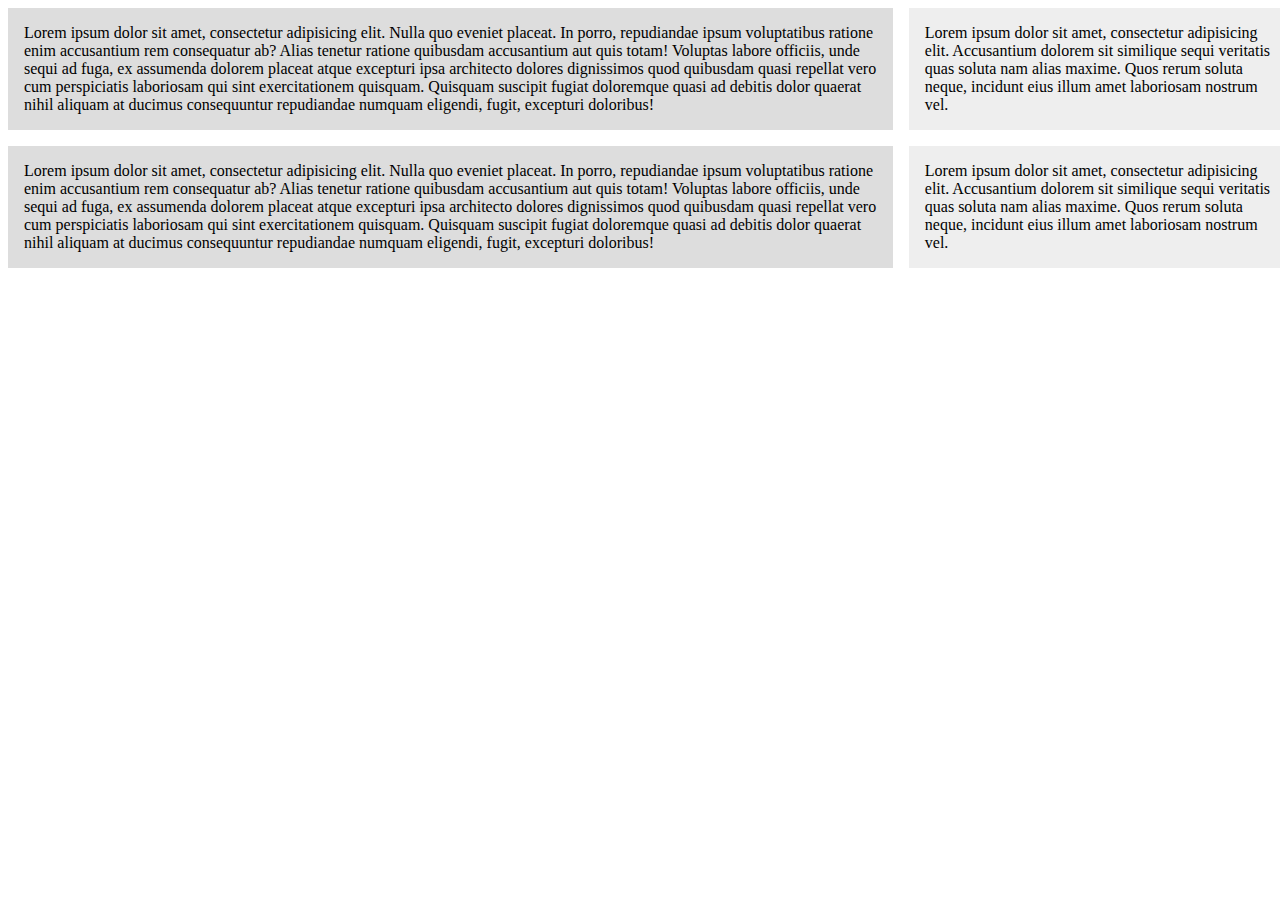
<file: cssgrid/cssgrid/index.html>
<!DOCTYPE html>
<html>
<head>
  <title>CSS Grids</title>
  <style>
    .wrapper{
      display:grid;
      grid-template-columns: 70% 30%;
      /*
      grid-column-gap:1em;
      grid-row-gap:1em;
      */
      grid-gap:1em;
    }

    .wrapper > div{
      background:#eee;
      padding:1em;
    }
    .wrapper > div:nth-child(odd){
      background:#ddd;
    }

  </style>
</head>
<body>
  <div class="wrapper">
    <div>
      Lorem ipsum dolor sit amet, consectetur adipisicing elit. Nulla quo eveniet placeat. In porro, repudiandae ipsum voluptatibus ratione enim accusantium rem consequatur ab? Alias tenetur ratione quibusdam accusantium aut quis totam! Voluptas labore officiis, unde sequi ad fuga, ex assumenda dolorem placeat atque excepturi ipsa architecto dolores dignissimos quod quibusdam quasi repellat vero cum perspiciatis laboriosam qui sint exercitationem quisquam. Quisquam suscipit fugiat doloremque quasi ad debitis dolor quaerat nihil aliquam at ducimus consequuntur repudiandae numquam eligendi, fugit, excepturi doloribus!
    </div>
    <div>
      Lorem ipsum dolor sit amet, consectetur adipisicing elit. Accusantium dolorem sit similique sequi veritatis quas soluta nam alias maxime. Quos rerum soluta neque, incidunt eius illum amet laboriosam nostrum vel.
    </div>

    <div>
      Lorem ipsum dolor sit amet, consectetur adipisicing elit. Nulla quo eveniet placeat. In porro, repudiandae ipsum voluptatibus ratione enim accusantium rem consequatur ab? Alias tenetur ratione quibusdam accusantium aut quis totam! Voluptas labore officiis, unde sequi ad fuga, ex assumenda dolorem placeat atque excepturi ipsa architecto dolores dignissimos quod quibusdam quasi repellat vero cum perspiciatis laboriosam qui sint exercitationem quisquam. Quisquam suscipit fugiat doloremque quasi ad debitis dolor quaerat nihil aliquam at ducimus consequuntur repudiandae numquam eligendi, fugit, excepturi doloribus!
    </div>
    <div>
      Lorem ipsum dolor sit amet, consectetur adipisicing elit. Accusantium dolorem sit similique sequi veritatis quas soluta nam alias maxime. Quos rerum soluta neque, incidunt eius illum amet laboriosam nostrum vel.
    </div>
  </div>
</body>
</html>
</file>
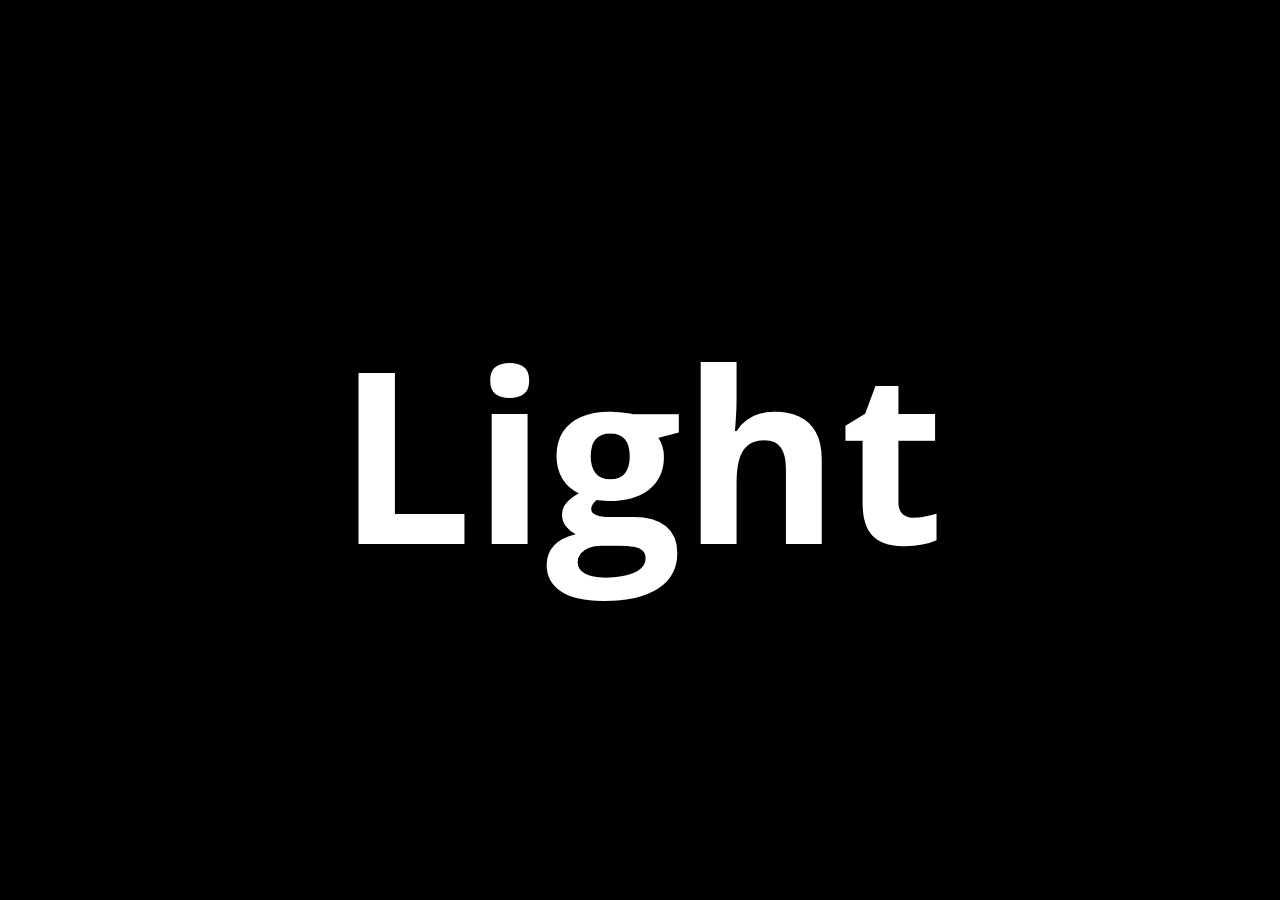
<file: PowerOfLight2-20210610T103620Z-001/PowerOfLight2/index.html>
<!doctype html>
<html>
    <head>
        <title>Power Of Light v0.2</title>
        <link rel="stylesheet" type="text/css" href="style.css">
    </head>
    <body>
        <section>
            <h2>Light</h2>
        </section>
        <div class="light"></div>
        <script type="text/javascript">
            var pos = document.documentElement;
              pos.addEventListener("mousemove", e => {
              pos.style.setProperty('--x', e.clientX + "px");
              pos.style.setProperty('--y', e.clientY + "px");
            });
        </script>
    </body>
</html>
</file>
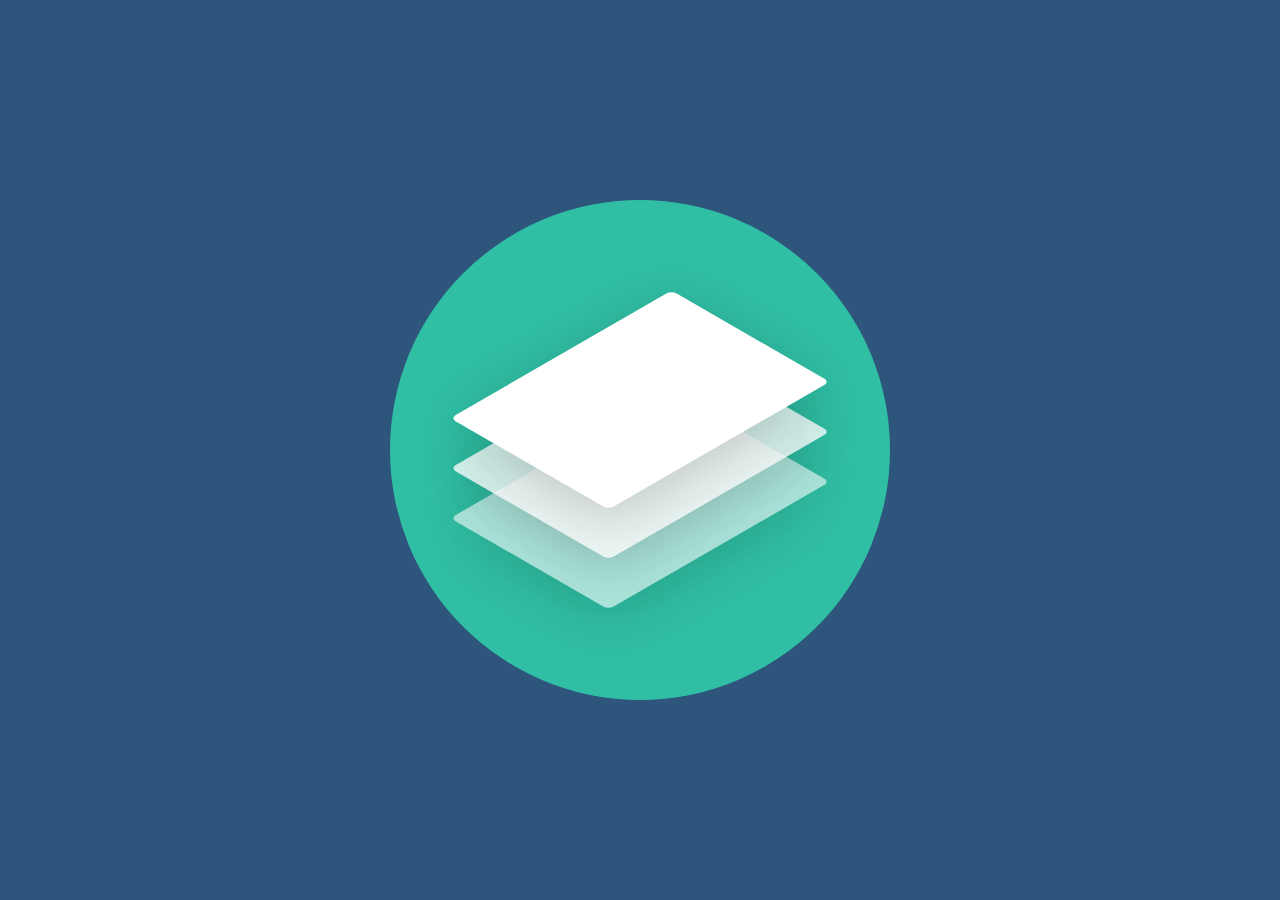
<file: StackCards/ResponsiveStackedCards/index.html>
<!doctype html>
<html>
<head>
	<meta charset="utf-8">
	<meta name="viewport" content="width=device-width, initial-scale=1.0">
	<title>CSS Simple Stack Card Hover Effect</title>
	<link rel="stylesheet" href="style.css">
</head>
<body>
	<div class="container">
		<div class="card" style="--i:-1;">
			<div class="content" style="--j:1;">
				<h2>Card 01</h2>
				<p>Lorem, ipsum dolor sit amet consectetur adipisicing elit. Repellendus consectetur cum error magnam esse repellat magni, facilis aliquam odit laboriosam quibusdam ducimus harum aperiam animi.</p>
			</div>
		</div>
		<div class="card" style="--i:0;">
			<div class="content" style="--j:2;">
				<h2>Card 02</h2>
				<p>Lorem, ipsum dolor sit amet consectetur adipisicing elit. Repellendus consectetur cum error magnam esse repellat magni, facilis aliquam odit laboriosam quibusdam ducimus harum aperiam animi.</p>
			</div>
		</div>
		<div class="card" style="--i:1;">
			<div class="content" style="--j:3;">
				<h2>Card 03</h2>
				<p>Lorem, ipsum dolor sit amet consectetur adipisicing elit. Repellendus consectetur cum error magnam esse repellat magni, facilis aliquam odit laboriosam quibusdam ducimus harum aperiam animi.</p>
			</div>
		</div>
	</div>
</body>
</html>
</file>
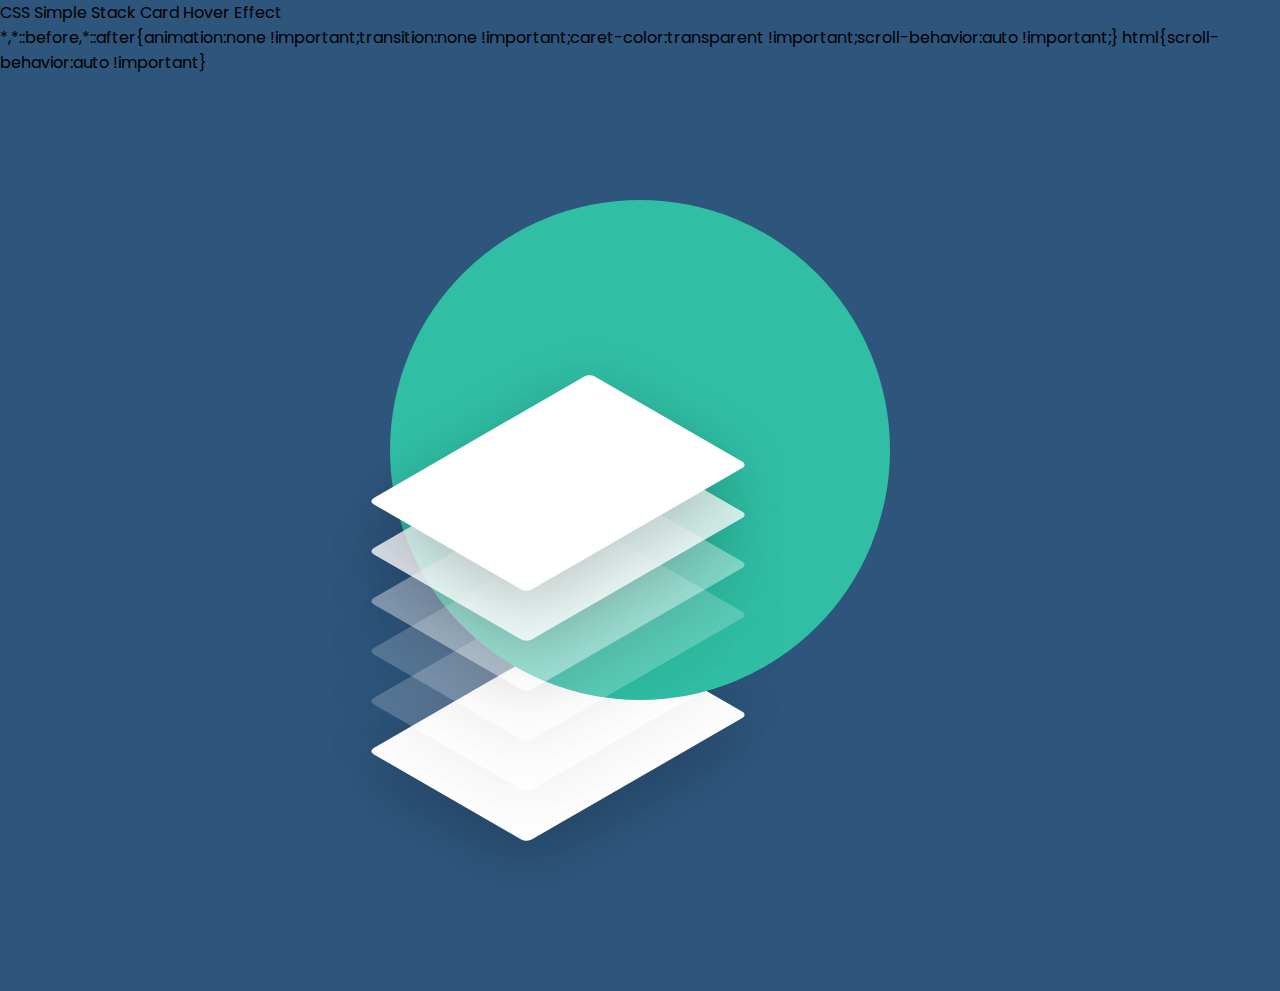
<file: StackCards2/ResponsiveStackedCards/index.html>
<!doctype html>
<html>
<head>
	<meta charset="utf-8">
	<meta name="viewport" content="width=device-width, initial-scale=1.0">
	<title>CSS Simple Stack Card Hover Effect</title>
	<link rel="stylesheet" href="style.css">
</head>
<body>
	<div class="container">
		<div class="card" style="--i:-1;">
			<div class="content" style="--j:1;">
				<h2>Card 01</h2>
				<p>Lorem, ipsum dolor sit amet consectetur adipisicing elit. Repellendus consectetur cum error magnam esse repellat magni, facilis aliquam odit laboriosam quibusdam ducimus harum aperiam animi.</p>
			</div>
		</div>
		<div class="card" style="--i:0;">
			<div class="content" style="--j:2;">
				<h2>Card 02</h2>
				<p>Lorem, ipsum dolor sit amet consectetur adipisicing elit. Repellendus consectetur cum error magnam esse repellat magni, facilis aliquam odit laboriosam quibusdam ducimus harum aperiam animi.</p>
			</div>
		</div>
		<div class="card" style="--i:1;">
			<div class="content" style="--j:3;">
				<h2>Card 03</h2>
				<p>Lorem, ipsum dolor sit amet consectetur adipisicing elit. Repellendus consectetur cum error magnam esse repellat magni, facilis aliquam odit laboriosam quibusdam ducimus harum aperiam animi.</p>
			</div>
		</div>
		<div class="card" style="--i:2;">
			<div class="content" style="--j:4;">
				<h2>Card 04</h2>
				<p>Lorem, ipsum dolor sit amet consectetur adipisicing elit. Repellendus consectetur cum error magnam esse repellat magni, facilis aliquam odit laboriosam quibusdam ducimus harum aperiam animi.</p>
			</div>
		</div>
		<div class="card" style="--i:3;">
			<div class="content" style="--j:5;">
				<h2>Card 05</h2>
				<p>Lorem, ipsum dolor sit amet consectetur adipisicing elit. Repellendus consectetur cum error magnam esse repellat magni, facilis aliquam odit laboriosam quibusdam ducimus harum aperiam animi.</p>
			</div>
		</div>
		<div class="card" style="--i:4;">
			<div class="content" style="--j:6;">
				<h2>Card 06</h2>
				<p>Lorem, ipsum dolor sit amet consectetur adipisicing elit. Repellendus consectetur cum error magnam esse repellat magni, facilis aliquam odit laboriosam quibusdam ducimus harum aperiam animi.</p>
			</div>
		</div>
	</div>
</body>
</html>
</file>
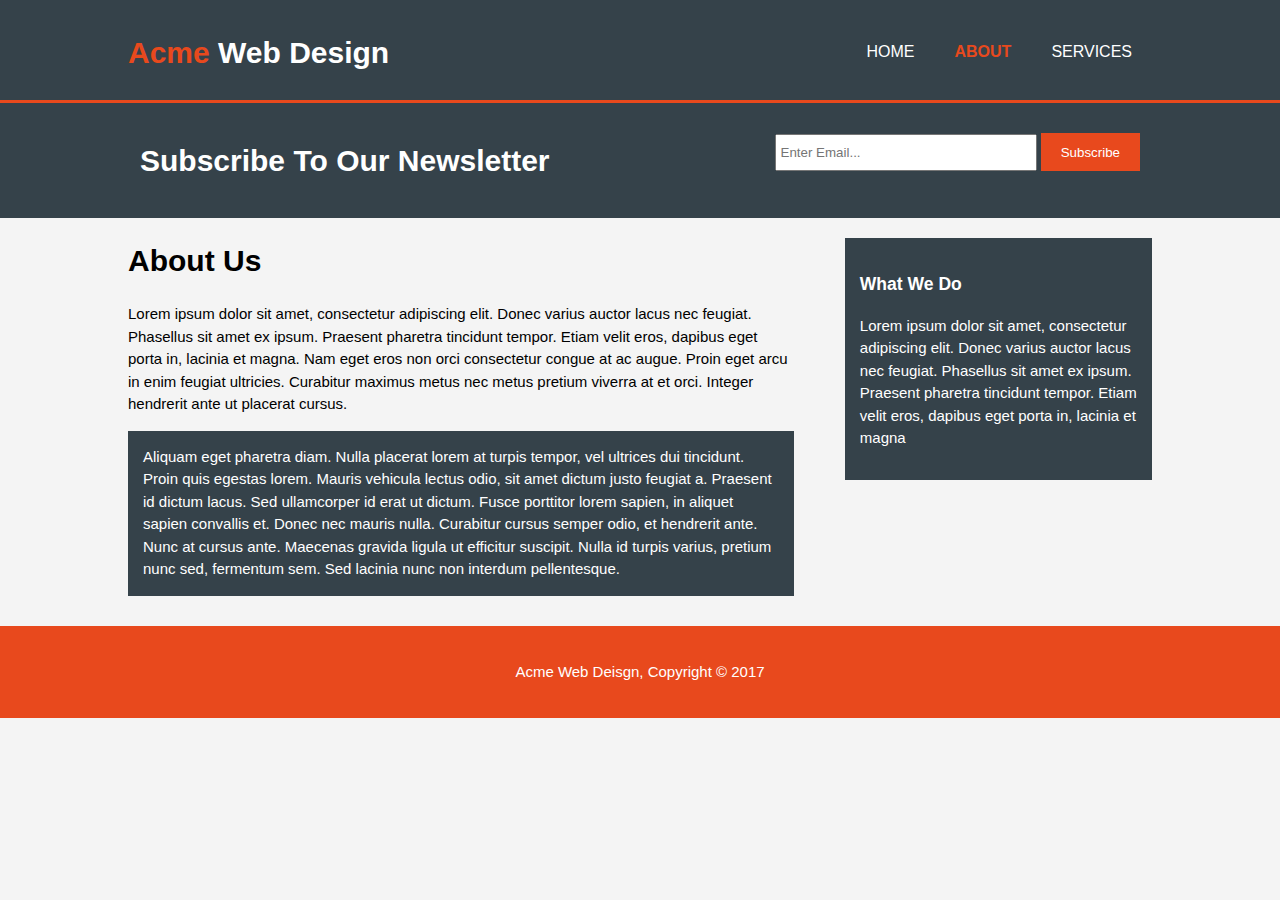
<file: acme_website/acme/about.html>
<!DOCTYPE html>
<html>
  <head>
    <meta charset="utf-8">
    <meta name="viewport" content="width=device-width">
    <meta name="description" content="Affordable and professional web design">
	  <meta name="keywords" content="web design, affordable web design, professional web design">
  	<meta name="author" content="Brad Traversy">
    <title>Acme Web Deisgn | About</title>
    <link rel="stylesheet" href="./css/style.css">
  </head>
  <body>
    <header>
      <div class="container">
        <div id="branding">
          <h1><span class="highlight">Acme</span> Web Design</h1>
        </div>
        <nav>
          <ul>
            <li><a href="index.html">Home</a></li>
            <li class="current"><a href="about.html">About</a></li>
            <li><a href="services.html">Services</a></li>
          </ul>
        </nav>
      </div>
    </header>

    <section id="newsletter">
      <div class="container">
        <h1>Subscribe To Our Newsletter</h1>
        <form>
          <input type="email" placeholder="Enter Email...">
          <button type="submit" class="button_1">Subscribe</button>
        </form>
      </div>
    </section>

    <section id="main">
      <div class="container">
        <article id="main-col">
          <h1 class="page-title">About Us</h1>
          <p>
            Lorem ipsum dolor sit amet, consectetur adipiscing elit. Donec varius auctor lacus nec feugiat. Phasellus sit amet ex ipsum. Praesent pharetra tincidunt tempor. Etiam velit eros, dapibus eget porta in, lacinia et magna. Nam eget eros non orci consectetur congue at ac augue. Proin eget arcu in enim feugiat ultricies. Curabitur maximus metus nec metus pretium viverra at et orci. Integer hendrerit ante ut placerat cursus.
          </p>
          <p class="dark">
Aliquam eget pharetra diam. Nulla placerat lorem at turpis tempor, vel ultrices dui tincidunt. Proin quis egestas lorem. Mauris vehicula lectus odio, sit amet dictum justo feugiat a. Praesent id dictum lacus. Sed ullamcorper id erat ut dictum. Fusce porttitor lorem sapien, in aliquet sapien convallis et. Donec nec mauris nulla. Curabitur cursus semper odio, et hendrerit ante. Nunc at cursus ante. Maecenas gravida ligula ut efficitur suscipit. Nulla id turpis varius, pretium nunc sed, fermentum sem. Sed lacinia nunc non interdum pellentesque.
          </p>
        </article>

        <aside id="sidebar">
          <div class="dark">
            <h3>What We Do</h3>
            <p>Lorem ipsum dolor sit amet, consectetur adipiscing elit. Donec varius auctor lacus nec feugiat. Phasellus sit amet ex ipsum. Praesent pharetra tincidunt tempor. Etiam velit eros, dapibus eget porta in, lacinia et magna</p>
          </div>
        </aside>
      </div>
    </section>

    <footer>
      <p>Acme Web Deisgn, Copyright &copy; 2017</p>
    </footer>
  </body>
</html>
</file>
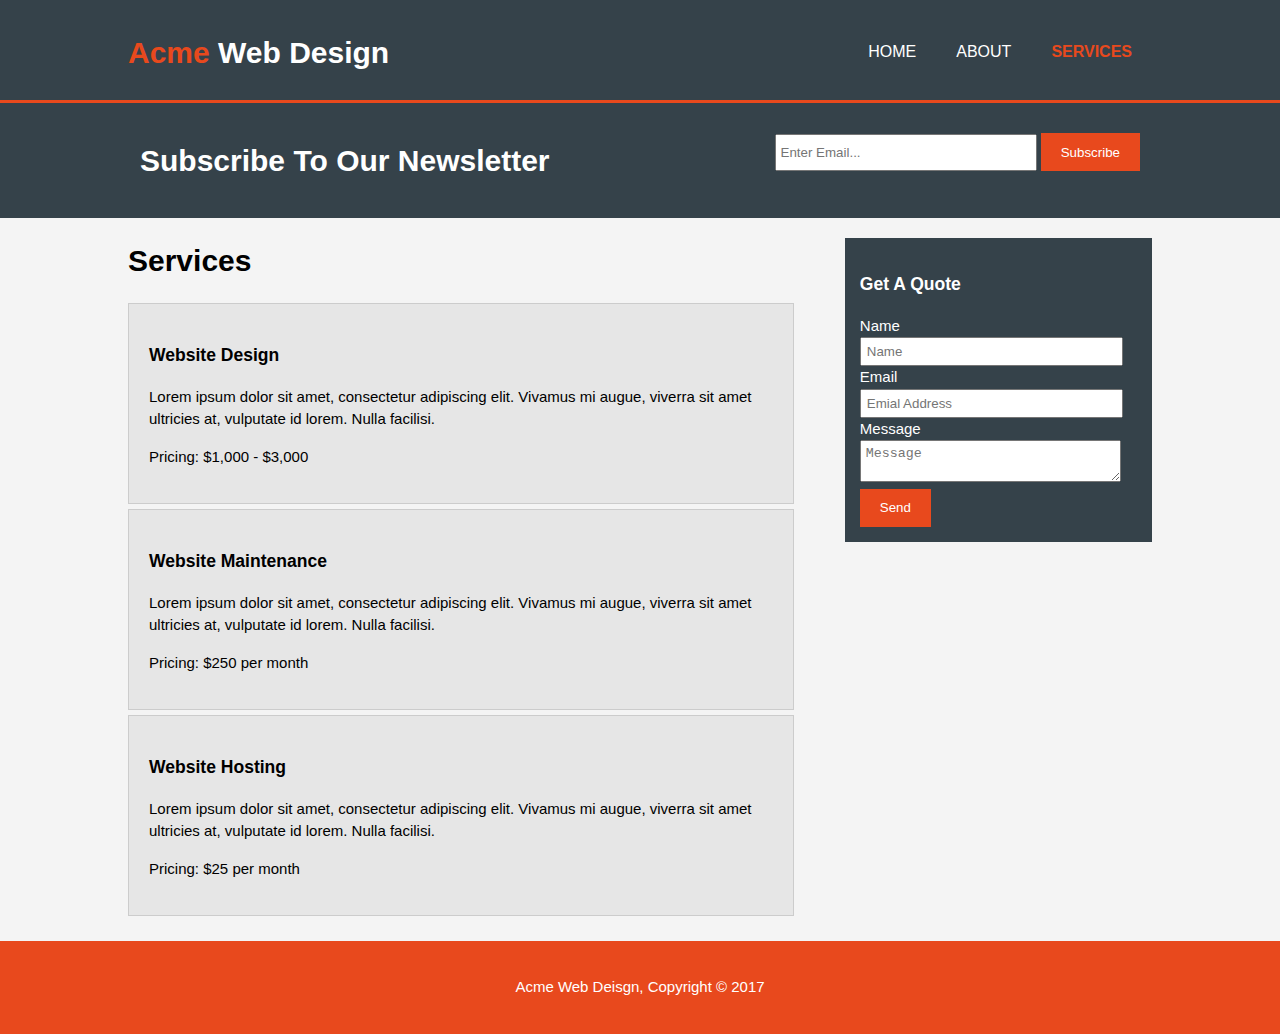
<file: acme_website/acme/services.html>
<!DOCTYPE html>
<html>
  <head>
    <meta charset="utf-8">
    <meta name="viewport" content="width=device-width">
    <meta name="description" content="Affordable and professional web design">
	  <meta name="keywords" content="web design, affordable web design, professional web design">
  	<meta name="author" content="Brad Traversy">
    <title>Acme Web Deisgn | Services</title>
    <link rel="stylesheet" href="./css/style.css">
  </head>
  <body>
    <header>
      <div class="container">
        <div id="branding">
          <h1><span class="highlight">Acme</span> Web Design</h1>
        </div>
        <nav>
          <ul>
            <li><a href="index.html">Home</a></li>
            <li><a href="about.html">About</a></li>
            <li class="current"><a href="services.html">Services</a></li>
          </ul>
        </nav>
      </div>
    </header>

    <section id="newsletter">
      <div class="container">
        <h1>Subscribe To Our Newsletter</h1>
        <form>
          <input type="email" placeholder="Enter Email...">
          <button type="submit" class="button_1">Subscribe</button>
        </form>
      </div>
    </section>

    <section id="main">
      <div class="container">
        <article id="main-col">
          <h1 class="page-title">Services</h1>
          <ul id="services">
            <li>
              <h3>Website Design</h3>
              <p>Lorem ipsum dolor sit amet, consectetur adipiscing elit. Vivamus mi augue, viverra sit amet ultricies at, vulputate id lorem. Nulla facilisi.</p>
						  <p>Pricing: $1,000 - $3,000</p>
            </li>
            <li>
              <h3>Website Maintenance</h3>
              <p>Lorem ipsum dolor sit amet, consectetur adipiscing elit. Vivamus mi augue, viverra sit amet ultricies at, vulputate id lorem. Nulla facilisi.</p>
						  <p>Pricing: $250 per month</p>
            </li>
            <li>
              <h3>Website Hosting</h3>
              <p>Lorem ipsum dolor sit amet, consectetur adipiscing elit. Vivamus mi augue, viverra sit amet ultricies at, vulputate id lorem. Nulla facilisi.</p>
						  <p>Pricing: $25 per month</p>
            </li>
          </ul>
        </article>

        <aside id="sidebar">
          <div class="dark">
            <h3>Get A Quote</h3>
            <form class="quote">
  						<div>
  							<label>Name</label><br>
  							<input type="text" placeholder="Name">
  						</div>
  						<div>
  							<label>Email</label><br>
  							<input type="email" placeholder="Emial Address">
  						</div>
  						<div>
  							<label>Message</label><br>
  							<textarea placeholder="Message"></textarea>
  						</div>
  						<button class="button_1" type="submit">Send</button>
					</form>
          </div>
        </aside>
      </div>
    </section>

    <footer>
      <p>Acme Web Deisgn, Copyright &copy; 2017</p>
    </footer>
  </body>
</html>
</file>
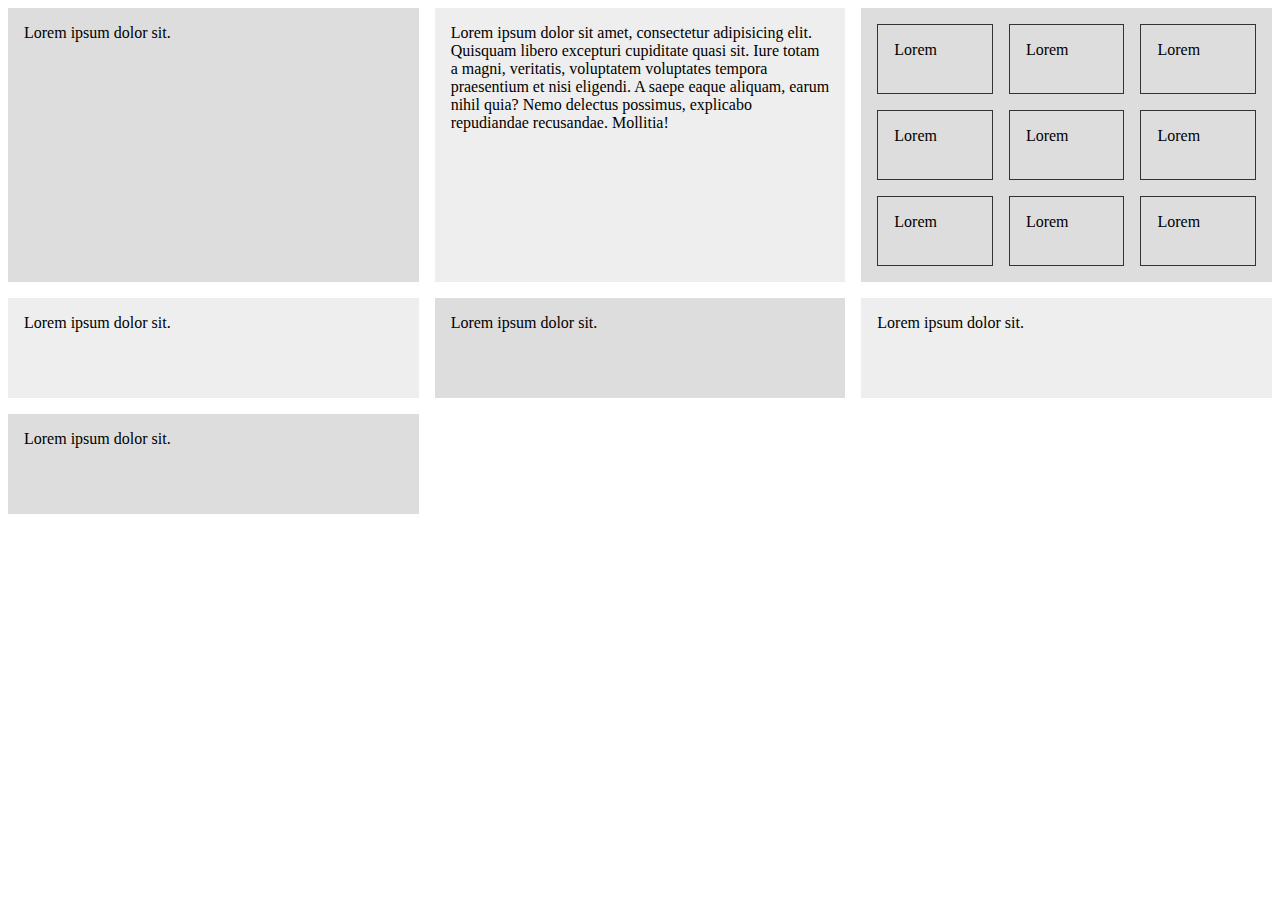
<file: cssgrid/cssgrid/index2.html>
<!DOCTYPE html>
<html lang="en">
<head>
  <title>CSS Grid</title>
  <style>
    .wrapper{
      display:grid;
      /* grid-template-columns:1fr 1fr 1fr;*/
      grid-template-columns:repeat(3, 1fr);
      grid-gap:1em;
      /* grid-auto-rows:100px; */
      grid-auto-rows: minmax(100px, auto);
    }

    .nested{
      display:grid;
      grid-template-columns:repeat(3, 1fr);
      grid-auto-rows: 70px;
      grid-gap:1em;
    }

    .wrapper > div{
      background:#eee;
      padding:1em;
    }
    .wrapper > div:nth-child(odd){
      background:#ddd;
    }

    .nested > div{
      border:#333 1px solid;
      padding:1em;
    }
  </style>
</head>
<body>
  <div class="wrapper">
    <div>
      Lorem ipsum dolor sit.
    </div>
    <div>
      Lorem ipsum dolor sit amet, consectetur adipisicing elit. Quisquam libero excepturi cupiditate quasi sit. Iure totam a magni, veritatis, voluptatem voluptates tempora praesentium et nisi eligendi. A saepe eaque aliquam, earum nihil quia? Nemo delectus possimus, explicabo repudiandae recusandae. Mollitia!
    </div>
    <div class="nested">
      <div>Lorem</div>
      <div>Lorem</div>
      <div>Lorem</div>
      <div>Lorem</div>
      <div>Lorem</div>
      <div>Lorem</div>
      <div>Lorem</div>
      <div>Lorem</div>
      <div>Lorem</div>
    </div>
    <div>
      Lorem ipsum dolor sit.
    </div>
    <div>
      Lorem ipsum dolor sit.
    </div>
    <div>
      Lorem ipsum dolor sit.
    </div>
    <div>
      Lorem ipsum dolor sit.
    </div>
  </div>
</body>
</html>
</file>
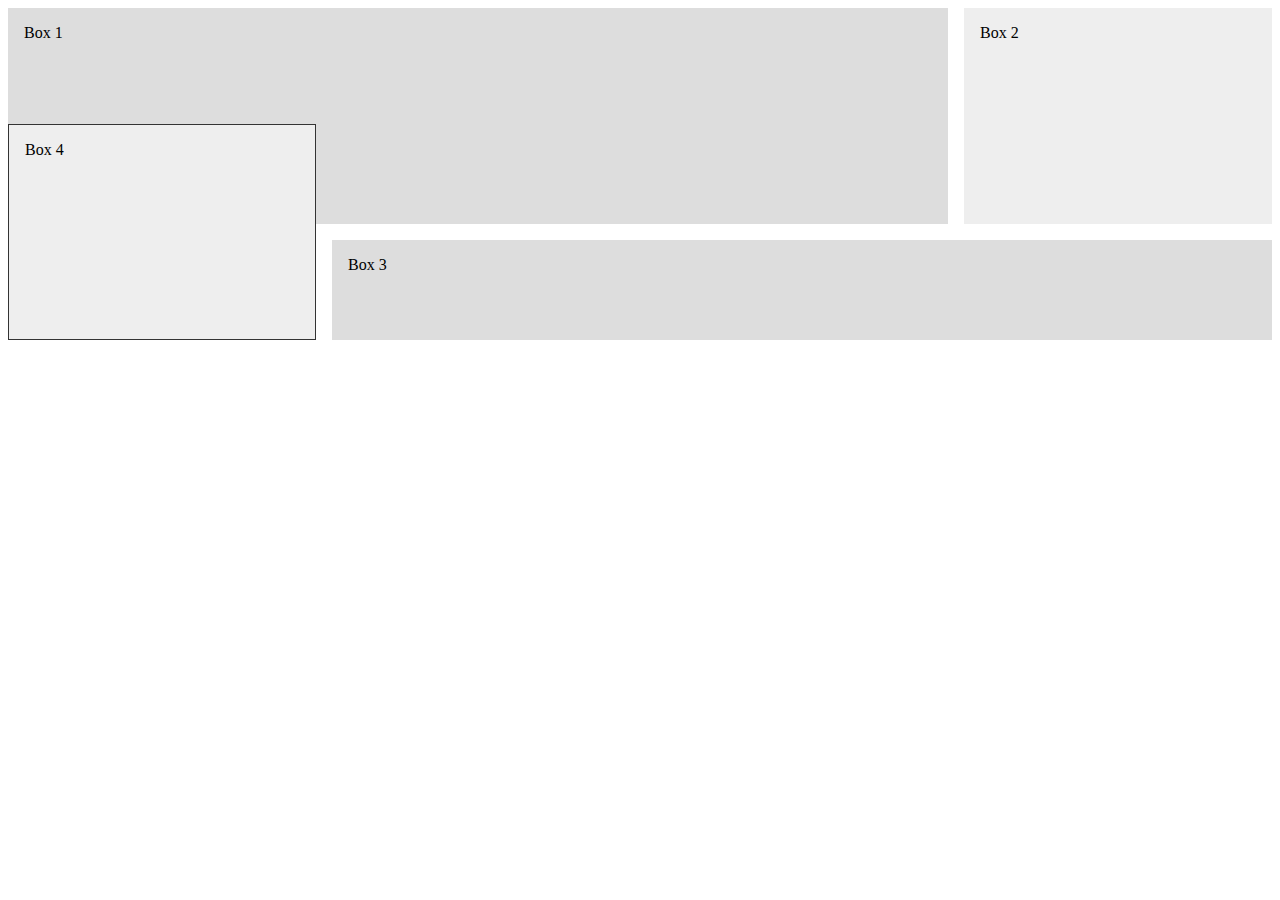
<file: cssgrid/cssgrid/index3.html>
<!DOCTYPE html>
<html lang="en">
<head>
  <title>CSS Grid</title>
  <style>
    .wrapper{
      display:grid;
      grid-template-columns:1fr 2fr 1fr;
      grid-auto-rows:minmax(100px, auto);
      grid-gap:1em;
      justify-items:stretch;
      align-items:stretch;
    }

    .wrapper > div{
      background:#eee;
      padding:1em;
    }
    .wrapper > div:nth-child(odd){
      background:#ddd;
    }

    .box1{
      /*align-self:start;*/
      grid-column:1/3;
      grid-row:1/3;
    }

    .box2{
      /*align-self:end;*/
      grid-column:3;
      grid-row:1/3;
    }

    .box3{
      /*justify-self:end;*/
      grid-column:2/4;
      grid-row:3;
    }

    .box4{
      grid-column:1;
      grid-row:2/4;
      border:1px solid #333;
    }

  </style>
</head>
<body>
  <div class="wrapper">
    <div class="box box1">Box 1</div>
    <div class="box box2">Box 2</div>
    <div class="box box3">Box 3</div>
    <div class="box box4">Box 4</div>
  </div>
</body>
</html>
</file>
<file: Change Background/style.css>
@import url('https://fonts.googleapis.com/css?family=Poppins:200,300,400,500,600,700,800,900&display=swap');

*
{
    margin: 0;
    padding: 0;
    box-sizing: border-box;
    font-family: 'Poppins', sans-serif;
}

section
{
    position: relative;
    width: 100%;
    height: 100vh;
    display: flex;
    justify-content: center;
    align-items: center;
}

.bg
{
    position: absolute;
    top: 0;
    left: 0;
    width: 100%;
    height: 100%;
    background: #A32CC4;
    transition: 2s;
    display: flex;
    justify-content: center;
    align-items: center;
    font-size: 25vw;
    font-weight: 700;
    white-space: nowrap;
    user-select: none;
    color: rgba(0,0,0,0.1);
}

.selectColor
{
    position: relative;
    padding: 10px;
    border: none;
    border-right: 10px solid #fff;
    outline: none;
    width: 200px;
    border-radius: 4px;
    box-shadow: 0 15px 25px rgba(0,0,0,0.1)
}
</file>
<file: MinimalBlogWebsite/style.css>
@import url('https://fonts.googleapis.com/css?family=Poppins:200,300,400,500,600,700,800,900&display=swap');
*
{
    margin: 0;
    padding: 0;
    box-sizing: border-box;
    font-family: 'Poppins', sans-serif;
    scroll-behavior: smooth;
}
:root
{
  --black: #333;
  --white: #fff;
}

header
{
    position: fixed;
    top: 0;
    left: 0;
    width: 100%;
    padding: 20px 100px;
    display: flex;
    justify-content: space-between;
    align-items: center;
    background: var(--white);
    z-index: 1000;
    transition: 0.5s;
    /*box-shadow: 0 5px 15px rgba(0,0,0,0.05);*/
    border-bottom: 1px solid rgba(0,0,0,0.05);
}
header.sticky
{
    padding: 10px 100px;
}
.logo
{
    position: relative;
    display: inline-block;
    color: var(--black);
    text-decoration: none;
    font-size: 1.5em;
    font-weight: 500;
    text-transform: uppercase;
    letter-spacing: 2px;
}
.menuToggle
{
    position: relative;
    width: 30px;
    height: 30px;
    background: url(menu.png);
    background-size: 30px;
    background-repeat: no-repeat;
    background-position: center;
    cursor: pointer;
}
.menuToggle.active
{
    background: url(close.png);
    background-size: 25px;
    background-repeat: no-repeat;
    background-position: center;
}
.navigation
{
    position: fixed;
    top: 0;
    left: 0;
    width: 100%;
    height: 100vh;
    background: var(--white);
    display: flex;
    justify-content: center;
    align-items: center;
    flex-direction: column;
    visibility: hidden;
    opacity: 0;
    transition: 0.25s;
    z-index: 999;
}
.navigation.active
{
    visibility: visible;
    opacity: 1;
}
.navigation li
{
    list-style: none;
    margin: 10px 0;
}
.navigation li a
{
    color: var(--black);
    font-size: 1.2em;
    letter-spacing: 4px;
    display: inline-block;
    font-weight: 500;
    text-decoration: none;
    transition: 0.25s;
    text-transform: uppercase;
}
section
{
    position: relative;
    padding: 100px;
    width: 100%;
    min-height: 100vh;
    background: var(--white);
}
.cover
{
    position: absolute;
    top: 0;
    left: 0;
    width: 100%;
    height: 100%;
    object-fit: cover;
}
.banner
{
    background: url(banner.jpg);
    display: flex;
    justify-content: center;
    align-items: center;
}
.banner .contentBx
{
    position: relative;
    z-index: 1;
    background: var(--white);
    padding: 70px;
    display: flex;
    justify-content: center;
    align-items: center;
    flex-direction: column;
}
.contentBx h2
{
    font-size: 2em;
    font-weight: 500;
    color: var(--black);
    letter-spacing: 2px;
    text-align: center;
    text-transform: uppercase;
}
.contentBx h4
{
    font-size: 1.2em;
    font-weight: 300;
    letter-spacing: 4px;
    text-align: center;
    text-transform: uppercase;
    color: var(--black);
}
.btn
{
    position: relative;
    display: inline-block;
    padding: 8px 20px;
    margin-top: 20px;
    border: 2px solid var(--black);
    color: var(--black);
    text-decoration: none;
    color: var(--black);
    font-size: 18px;
    font-weight: 600;
    text-transform: uppercase;
    letter-spacing: 2px;
    transition: 0.25s;
}
.btn:hover
{
    background: var(--black);
    color: var(--white);
}
.title
{
    width: 100%;
    display: flex;
    justify-content: center;
    align-items: center;
    flex-direction: column;
}
.title h2
{
    position: relative;
    font-weight: 500;
    letter-spacing: 2px;
    font-size: 1.4em;
    text-transform: uppercase;
    color: var(--black);
}

.title p
{
    margin-top: 40px;
    max-width: 700px;
    text-align: center;
}
.title h2:before
{
    content: '';
    position: absolute;
    bottom: -10px;
    left: 50%;
    transform: translateX(-50%);
    width: 40px;
    height: 6px;
    background: var(--black);
}
p
{
    color: var(--black);
    font-weight: 300;
    text-align: justify;
}
.about .contentbx
{
    position: relative;
    margin-top: 40px;
    display: grid;
    grid-gap: 40px;
    grid-template-columns: 1fr 1fr;
}
.contentbx .content
{
    position: relative;
}
.contentbx .content .imgBx
{
    min-height: 400px;
}
.post .contentBx
{
    position: relative;
    display: grid;
    margin-top: 20px;
    grid-gap: 20px;
    grid-template-columns: 1fr 1fr 1fr;
}

.post .contentBx .postColumn
{
    position: relative;
}
.post .contentBx .postColumn .postBox
{
    position: relative;
    width: 100%;
    height: 400px;
    margin-top: 20px;
}
.post .contentBx .postColumn .postBox.extraHeight
{
    height: 600px;
}
.post .contentBx .postColumn .postBox .textBx
{
    position: absolute;
    top: 0;
    left: 0;
    width: 100%;
    height: 100%;
    background: var(--white);
    padding: 20px;
    display: flex;
    justify-content: flex-end;
    align-items: flex-start;
    flex-direction: column;
    opacity: 0;
    visibility: hidden;
    transition: 0.25s;
}
.post .contentBx .postColumn .postBox:hover .textBx
{
    opacity: 0.9;
    visibility: visible;
}
.post .contentBx .postColumn .postBox .textBx h3
{
    font-weight: 400;
    font-size: 1em;
    letter-spacing: 1px;
    color: var(--black);
}
.post .contentBx .postColumn .postBox .textBx .btn
{
    padding: 4px 10px;
    background: var(--black);
    color: var(--white);
    font-weight: 300;
    font-size: 1em;
}
.mgt40
{
    margin-top: 60px;
}




.contact 
{
    display: flex;
    flex-direction: column;
    justify-content: center;
    align-items: center;
}
.contact .contactForm
{
    position: relative;
    width: 100%;
    max-width: 700px;
    margin-top: 20px;
}
.contact .contactForm .row
{
    width: 100%;
    display: grid;
    grid-template-columns: repeat(2,1fr);
    grid-gap: 20px;
    margin-top: 20px;
}
.contact .contactForm .row2
{
    width: 100%;
    display: flex;
    justify-content: center;
    align-items: center;
    margin-top: 20px;
}
.contact .contactForm .row input,
.contact .contactForm .row2 textarea
{
    width: 100%;
    padding: 10px;
    border: none;
    outline: none;
    color: var(--black);
    background: var(--white2);
    font-size: 16px;
    font-weight: 500;
    border: 1px solid var(--black);
    text-transform: uppercase;
    letter-spacing: 2px;
}
::placeholder 
{
    color: var(--black);
}
.contact .contactForm .row2 textarea
{
    resize: none;
    height: 200px;
}
.contact .contactForm .row2 input[type="submit"]
{
    background: var(--white);
    color:  var(--black);
    border: 2px solid var(--black);
    margin-top: 0px;
    cursor: pointer;
}

.contact .contactForm .row2 input[type="submit"]:hover
{
    background: var(--black);
    color:  var(--white);
}





footer
{
    padding: 100px;
    display: flex;
    justify-content: center;
    align-items: center;
    flex-direction: column;
    background: #f8f8f8;
    border-top: 1px solid rgba(0,0,0,0.05);
}
footer .footerMenu
{
    display: flex;
}
footer .footerMenu li
{
    list-style: none;
}
footer .footerMenu li a
{
    display: inline-block;
    text-decoration: none;
    margin: 20px;
    color: var(--black);
    text-transform: uppercase;
    letter-spacing: 2px;
}
.copyrightText
{
    color: var(--black);
    text-align: center;
}

@media (max-width: 991px)
{
    header
    {
        padding: 20px 20px;
    }
    header.sticky
    {
        padding: 10px 20px;
    }
    section
    {
        padding: 20px;
    }
    .banner .contentBx
    {
        padding: 40px 30px;
    }
    .about .contentbx,
    .post .contentBx,
    .contact .contactForm .row
    {
        grid-template-columns: repeat(1,1fr);
    }
    .post .contentBx .postColumn .postBox,
    .post .contentBx .postColumn .postBox.extraHeight
    {
        height: 300px;
    }
    .title
    {
        padding-top: 50px;
    }
    footer
    {
        padding: 40px 20px;
    }

    footer .footerMenu
    {
        flex-direction: column;
        justify-content: center;
        align-items: center;
        margin: 20px 0; 
    }
    footer .footerMenu li a
    {
        margin: 5px 0;
    }
}
</file>
<file: Modric/style.css>
@import url('https://fonts.googleapis.com/css?family=Poppins:200,300,400,500,600,700,800,900&display=swap');
*
{
    margin: 0;
    padding: 0;
    box-sizing: border-box;
    font-family: 'Poppins', sans-serif;
    scroll-behavior: smooth;
}
:root
{
    --black: #333;
    --white: #fff;
}

header
{
    position: relative;
    top: 0;
    left: 0;
    width: 100%;
    padding: 20px 100px;
    display: flex;
    justify-content: space-between;
    align-items: center;
    background: var(--white);
    z-index: 1000;
    transition: 0.5s;
    /*box-shadow: 0 5px 15px rgba(0,0,0,0.05);*/
    border-bottom: 1px solid rgba(0,0,0,0.05);
    opacity:0.5;
}
header.sticky
{
    padding: 10px 100px;
}
.logo
{
    position: relative;
    display: inline-block;
    color: var(--black);
    text-decoration: none;
    font-size: 1.5em;
    font-weight: 500;
    text-transform: uppercase;
    letter-spacing: 2px;
}
.menuToggle
{
    position: relative;
    width: 30px;
    height: 30px;
    background: url(menu.png);
    background-size: 30px;
    background-repeat: no-repeat;
    background-position: center;
    cursor: pointer;
}
.menuToggle.active
{
    background: url(close.png);
    background-size: 25px;
    background-repeat: no-repeat;
    background-position: center;
}
.navigation
{
    position: fixed;
    top: 0;
    left: 0;
    width: 100%;
    height: 100vh;
    background: var(--white);
    display: flex;
    justify-content: center;
    align-items: center;
    flex-direction: column;
    visibility: hidden;
    opacity: 0;
    transition: 0.25s;
    z-index: 999;
}
.navigation.active
{
    visibility: visible;
    opacity: 1;
}
.navigation li
{
    list-style: none;
    margin: 10px 0;
}
.navigation li a
{
    color: var(--black);
    font-size: 1.2em;
    letter-spacing: 4px;
    display: inline-block;
    font-weight: 500;
    text-decoration: none;
    transition: 0.25s;
    text-transform: uppercase;
}
section
{
    position: relative;
    padding: 100px;
    width: 100%;
    min-height: 100vh;
    background: var(--white);
}
.cover
{
    position: absolute;
    top: 0;
    left: 0;
    width: 100%;
    height: 100%;
}
.banner
{
    background: url(banner.jpg);
    background-size: contain;
    display: flex;
    justify-content: center;
    align-items: center;
    box-shadow: 10px red;
}
.banner .contentBx
{
    position: relative;
    z-index: 1;
    background: var(--white);
    padding: 30px;
    display: flex;
    justify-content: center;
    align-items: center;
    flex-direction: column;
}
.contentBx h2
{
    font-size: 2em;
    font-weight: 500;
    color: var(--black);
    letter-spacing: 2px;
    text-align: center;
    text-transform: uppercase;
}
.contentBx h4
{
    font-size: 1.2em;
    font-weight: 300;
    letter-spacing: 4px;
    text-align: center;
    text-transform: uppercase;
    color: var(--black);
}
.btn
{
    position: relative;
    display: inline-block;
    padding: 8px 20px;
    margin-top: 20px;
    border: 2px solid var(--black);
    color: var(--black);
    text-decoration: none;
    color: var(--black);
    font-size: 18px;
    font-weight: 600;
    text-transform: uppercase;
    letter-spacing: 2px;
    transition: 0.25s;
}
.btn:hover
{
    background: var(--black);
    color: var(--white);
}
.title
{
    width: 100%;
    display: flex;
    justify-content: center;
    align-items: center;
    flex-direction: column;
}
.title h2
{
    position: relative;
    font-weight: 500;
    letter-spacing: 2px;
    font-size: 1.4em;
    text-transform: uppercase;
    color: var(--black);
}

.title p
{
    margin-top: 40px;
    max-width: 700px;
    text-align: center;
}
.title h2:before
{
    content: '';
    position: absolute;
    bottom: -10px;
    left: 50%;
    transform: translateX(-50%);
    width: 40px;
    height: 6px;
    background: var(--black);
}
p
{
    color: var(--black);
    font-weight: 300;
    text-align: justify;
}
.about .contentbx
{
    position: relative;
    margin-top: 40px;
    display: grid;
    grid-gap: 40px;
    grid-template-columns: 1fr 1fr;
}
.contentbx .content
{
    position: relative;
}
.contentbx .content .imgBx
{
    min-height: 400px;
}
.post .contentBx
{
    position: relative;
    display: grid;
    margin-top: 20px;
    grid-gap: 20px;
    grid-template-columns: 1fr 1fr 1fr;
}

.post .contentBx .postColumn
{
    position: relative;
}
.post .contentBx .postColumn .postBox
{
    position: relative;
    width: 100%;
    height: 400px;
    margin-top: 20px;
}
.post .contentBx .postColumn .postBox.extraHeight
{
    height: 600px;
}
.post .contentBx .postColumn .postBox .textBx
{
    position: absolute;
    top: 0;
    left: 0;
    width: 100%;
    height: 100%;
    background: var(--white);
    padding: 20px;
    display: flex;
    justify-content: flex-end;
    align-items: flex-start;
    flex-direction: column;
    opacity: 0;
    visibility: hidden;
    transition: 0.25s;
}
.post .contentBx .postColumn .postBox:hover .textBx
{
    opacity: 0.9;
    visibility: visible;
}
.post .contentBx .postColumn .postBox .textBx h3
{
    font-weight: 400;
    font-size: 1em;
    letter-spacing: 1px;
    color: var(--black);
}
.post .contentBx .postColumn .postBox .textBx .btn
{
    padding: 4px 10px;
    background: var(--black);
    color: var(--white);
    font-weight: 300;
    font-size: 1em;
}
.mgt40
{
    margin-top: 60px;
}




.contact 
{
    display: flex;
    flex-direction: column;
    justify-content: center;
    align-items: center;
}
.contact .contactForm
{
    position: relative;
    width: 100%;
    max-width: 700px;
    margin-top: 20px;
}
.contact .contactForm .row
{
    width: 100%;
    display: grid;
    grid-template-columns: repeat(2,1fr);
    grid-gap: 20px;
    margin-top: 20px;
}
.contact .contactForm .row2
{
    width: 100%;
    display: flex;
    justify-content: center;
    align-items: center;
    margin-top: 20px;
}
.contact .contactForm .row input,
.contact .contactForm .row2 textarea
{
    width: 100%;
    padding: 10px;
    border: none;
    outline: none;
    color: var(--black);
    background: var(--white2);
    font-size: 16px;
    font-weight: 500;
    border: 1px solid var(--black);
    text-transform: uppercase;
    letter-spacing: 2px;
}
::placeholder 
{
    color: var(--black);
}
.contact .contactForm .row2 textarea
{
    resize: none;
    height: 200px;
}
.contact .contactForm .row2 input[type="submit"]
{
    background: var(--white);
    color:  var(--black);
    border: 2px solid var(--black);
    margin-top: 0px;
    cursor: pointer;
}

.contact .contactForm .row2 input[type="submit"]:hover
{
    background: var(--black);
    color:  var(--white);
}





footer
{
    padding: 100px;
    display: flex;
    justify-content: center;
    align-items: center;
    flex-direction: column;
    background: #f8f8f8;
    border-top: 1px solid rgba(0,0,0,0.05);
}
footer .footerMenu
{
    display: flex;
}
footer .footerMenu li
{
    list-style: none;
}
footer .footerMenu li a
{
    display: inline-block;
    text-decoration: none;
    margin: 20px;
    color: var(--black);
    text-transform: uppercase;
    letter-spacing: 2px;
}
.copyrightText
{
    color: var(--black);
    text-align: center;
}

@media (max-width: 991px)
{
    header
    {
        padding: 20px 20px;
    }
    header.sticky
    {
        padding: 10px 20px;
    }
    section
    {
        padding: 20px;
    }
    .banner .contentBx
    {
        padding: 40px 30px;
    }
    .about .contentbx,
    .post .contentBx,
    .contact .contactForm .row
    {
        grid-template-columns: repeat(1,1fr);
    }
    .post .contentBx .postColumn .postBox,
    .post .contentBx .postColumn .postBox.extraHeight
    {
        height: 300px;
    }
    .title
    {
        padding-top: 50px;
    }
    footer
    {
        padding: 40px 20px;
    }

    footer .footerMenu
    {
        flex-direction: column;
        justify-content: center;
        align-items: center;
        margin: 20px 0; 
    }
    footer .footerMenu li a
    {
        margin: 5px 0;
    }
}
</file>
<file: Parallax.js_OnlineTutorials/style.css>
body
{
	margin: 0;
	padding: 0;
}
.container
{
	width: 100%;
	height: 100vh;
	overflow: hidden;
	background: url(background.jpg);
	background-attachment: fixed;
}
.mixBlnd
{
	background-blend-mode: screen;
}
</file>
<file: Sliding Login Form/style.css>
@import url('https://fonts.googleapis.com/css?family=Poppins:200,300,400,500,600,700,800,900&display=swap');
*
{
    margin: 0;
    padding: 0;
    box-sizing: border-box;
    font-family: 'Poppins', sans-serif;
    scroll-behavior: smooth;
}
body
{
    display: flex;
    justify-content: center;
    align-items: center;
    min-height: 100vh;
    background: #03a9f4;
    transition: 0.5s;
}
body.active
{
    background: #f43648;
}
.container
{
    position: relative;
    width: 800px;
    height: 500px;
    margin: 20px;
}
.container .blueBg
{
    position: absolute;
    top: 40px;
    width: 100%;
    height: 420px;
    /*background: #61b9ff;*/
    background: rgba(255,255,255,0.2);
    display: flex;
    justify-content: center;
    align-items: center;
    box-shadow: 0 5px 45px rgba(0,0,0,0.15);
}
.container .box
{
    position: relative;
    width: 50%;
    height: 100%;
    z-index: 1000;
    display: flex;
    justify-content: center;
    align-items: center;
    flex-direction: column;
    padding: 40px;
}
.container .box h2
{
    color: #fff;
    font-size: 1.2em;
    font-weight: 500;
    margin-bottom: 10px;
}
.container .box button
{
    cursor: pointer;
    padding: 10px 20px;
    background: #fff;
    color: #333;
    font-size: 16px;
    font-weight: 500;
    border: none;
}
.formBx
{
    position: absolute;
    top: 0;
    left: 0;
    width: 50%;
    height: 100%;
    background: #fff;
    z-index: 10000;
    display: flex;
    justify-content: center;
    align-items: center;
    box-shadow: 0 5px 45px rgba(0,0,0,0.25);
    transition: 0.5s ease-in-out;
    overflow: hidden;
}
.formBx.active
{
    left: 50%;
}


.formBx .form
{
    position: absolute;
    left: 0;
    width: 100%;
    padding: 50px;
    transition: 0.5s;
}
.formBx .signinForm
{
    transition-delay: 0.25s;
}
.formBx.active .signinForm
{
    left: -100%;
    transition-delay: 0s;
}
.formBx .signupForm
{
    left: 100%;
    transition-delay: 0s;
}
.formBx.active .signupForm
{
    left: 0;
    transition-delay: 0.25s;
}
.formBx form
{
    width: 100%;
    display: flex;
    flex-direction: column;
}
.formBx form h3
{
    font-size: 1.5em;
    color: #333;
    margin-bottom: 20px;
    font-weight: 500;
}
.formBx form input
{
    width: 100%;
    margin-bottom: 20px;
    padding: 10px 10px;
    outline: none;
    font-size: 16px;
    border: 1px solid #333;
}
.formBx form input[type="submit"]
{
    background: #03a9f4;
    border: none;
    color: #fff;
    max-width: 100px;
    cursor: pointer;
}
.formBx .signupForm form input[type="submit"]
{
    background: #f43648;
}
.formBx form a
{
    color: #333;
}

@media (max-width: 991px)
{
    .container
    {
        max-width: 400px;
        height: 650px;
        display: flex;
        justify-content: center;
        align-items: center;
    }
    .container .blueBg
    {
        top: 0;
        height: 100%;
        height: 500px;
    }
    .formBx
    {
        width: 100%;
        height: 500px;
        top: 0;
        box-shadow: none;
    }
    .formBx.active
    {
        left: 0;
        top: 150px;
    }
    .container .blueBg
    {
        height: 650px;
    }
    .container .box
    {
        position: absolute;
        width: 100%;
        height: 150px;
        bottom: 0;
    }
    .container .box.signin
    {
        top: 0;
    }
}
</file>
<file: acme_website/acme/css/style.css>
body{
  font: 15px/1.5 Arial, Helvetica,sans-serif;
  padding:0;
  margin:0;
  background-color:#f4f4f4;
}

/* Global */
.container{
  width:80%;
  margin:auto;
  overflow:hidden;
}

ul{
  margin:0;
  padding:0;
}

.button_1{
  height:38px;
  background:#e8491d;
  border:0;
  padding-left: 20px;
  padding-right:20px;
  color:#ffffff;
}

.dark{
  padding:15px;
  background:#35424a;
  color:#ffffff;
  margin-top:10px;
  margin-bottom:10px;
}

/* Header **/
header{
  background:#35424a;
  color:#ffffff;
  padding-top:30px;
  min-height:70px;
  border-bottom:#e8491d 3px solid;
}

header a{
  color:#ffffff;
  text-decoration:none;
  text-transform: uppercase;
  font-size:16px;
}

header li{
  float:left;
  display:inline;
  padding: 0 20px 0 20px;
}

header #branding{
  float:left;
}

header #branding h1{
  margin:0;
}

header nav{
  float:right;
  margin-top:10px;
}

header .highlight, header .current a{
  color:#e8491d;
  font-weight:bold;
}

header a:hover{
  color:#cccccc;
  font-weight:bold;
}

/* Showcase */
#showcase{
  min-height:400px;
  background:url('../img/showcase.jpg') no-repeat 0 -400px;
  text-align:center;
  color:#ffffff;
}

#showcase h1{
  margin-top:100px;
  font-size:55px;
  margin-bottom:10px;
}

#showcase p{
  font-size:20px;
}

/* Newsletter */
#newsletter{
  padding:15px;
  color:#ffffff;
  background:#35424a
}

#newsletter h1{
  float:left;
}

#newsletter form {
  float:right;
  margin-top:15px;
}

#newsletter input[type="email"]{
  padding:4px;
  height:25px;
  width:250px;
}

/* Boxes */
#boxes{
  margin-top:20px;
}

#boxes .box{
  float:left;
  text-align: center;
  width:30%;
  padding:10px;
}

#boxes .box img{
  width:90px;
}

/* Sidebar */
aside#sidebar{
  float:right;
  width:30%;
  margin-top:10px;
}

aside#sidebar .quote input, aside#sidebar .quote textarea{
  width:90%;
  padding:5px;
}

/* Main-col */
article#main-col{
  float:left;
  width:65%;
}

/* Services */
ul#services li{
  list-style: none;
  padding:20px;
  border: #cccccc solid 1px;
  margin-bottom:5px;
  background:#e6e6e6;
}

footer{
  padding:20px;
  margin-top:20px;
  color:#ffffff;
  background-color:#e8491d;
  text-align: center;
}

/* Media Queries */
@media(max-width: 768px){
  header #branding,
  header nav,
  header nav li,
  #newsletter h1,
  #newsletter form,
  #boxes .box,
  article#main-col,
  aside#sidebar{
    float:none;
    text-align:center;
    width:100%;
  }

  header{
    padding-bottom:20px;
  }

  #showcase h1{
    margin-top:40px;
  }

  #newsletter button, .quote button{
    display:block;
    width:100%;
  }

  #newsletter form input[type="email"], .quote input, .quote textarea{
    width:100%;
    margin-bottom:5px;
  }
}
</file>
<file: PowerOfLight2-20210610T103620Z-001/PowerOfLight2/style.css>
@import url('https://fonts.googleapis.com/css?family=Open+Sans:300,400,600,700&display=swap');
*
{
	margin: 0;
	padding: 0;
	box-sizing: border-box;
	font-family: 'Open Sans', sans-serif;
}
section
{
	position: relative;
	min-height: 100vh;
	background: #000;
	display: flex;
	justify-content: center;
	align-items: center;
}
section h2
{
	color: #fff;
	font-size: 15em;
}
.light
{
	position: absolute;
	top: 0;
	left: 0;
	display: block;
	width: 100%;
	height: 100%;
	pointer-events: none;
	background: radial-gradient(circle at var(--x) var(--y), transparent 10%, rgba(0,0,0,0.95) 25% );
}
</file>
<file: StackCards/ResponsiveStackedCards/style.css>
@import url('https://fonts.googleapis.com/css?family=Poppins:200,300,400,500,600,700,800,900&display=swap');
*
{
  margin: 0;
  padding: 0;
  box-sizing: border-box;
  font-family: 'Poppins', sans-serif;
}
body
{
  display: flex;
  justify-content: center;
  align-items: center;
  min-height: 100vh;
  background: #2e557c;
  transition: 0.5s;
}
body::before
{
  content: '';
  position: absolute;
  top: 0;
  left: 0;
  width: 100%;
  height: 100%;
  z-index: -2;
  background: #30bfa5;
  transition: 0.5s;
  clip-path: circle(250px at center);
}
.container
{
  position: relative;
  width: 1100px;
  height: 400px;
}
.container .card
{
  position: absolute;
  top: calc(50% - 200px);
  left: 50%;
  width: 300px;
  height: 400px;
  background: #fff;
  border-radius: 10px;
  transform: translateX(-50%) translateY(calc(50px * var(--i))) rotate(40deg) skew(-20deg,-10deg) scale(0.6);
  box-shadow: 25px 25px 100px rgba(0,0,0,0.2);
  z-index: calc(-1 * var(--i));
  transition: 0.5s;
  display: flex;
  justify-content: center;
  align-items: center;
}
.container .card:nth-child(2)
{
  opacity: 0.8;
}
.container .card:nth-child(3)
{
  opacity: 0.6;
}
.container:hover .card
{
  position: absolute;
  top: 50%;
  left: 50%;
  z-index: 1;
  opacity: 1;
  transform: translateX(calc(-50% + calc(350px * var(--i)))) translateY(-50%) rotate(0deg) skew(0deg,0deg) scale(1);
}
.container .card .content
{
  position: relative;
  padding: 25px;
  color: #333;
  opacity: 0;
  transition: 0.5s;
  transform: translateY(50px);
}
.container:hover .card .content
{
  opacity: 1;
  transition-delay: calc(0.2s * var(--j));
  transform: translateY(0px);
}

@media (max-width: 991px)
{
  body::before
  {
    clip-path: circle(0px at center);
  }
  .container
  {
    width: 100%;
    height: initial;
    padding: 20px;
    display: flex;
    justify-content: center;
    align-items: center;
    flex-wrap: wrap;
  }
  .container .card
  {
    position: relative;
    top: initial;
    left: initial;
    transform: initial;
    margin: 20px;
    opacity: 1 !important;
  }
  .container:hover,
  .container:hover .card
  {
    position: relative;
    top: initial;
    left: initial;
    transform: initial;
  }
  .container .card .content
  {
    transform: initial;
    opacity: 1;
  }
}
</file>
<file: StackCards2/ResponsiveStackedCards/style.css>
@import url('https://fonts.googleapis.com/css?family=Poppins:200,300,400,500,600,700,800,900&display=swap');
*
{
  display:grid;
  grid-template-columns: 1fr 1fr 1fr:
  margin: 0;
  padding: 0;
  box-sizing: border-box;
  font-family: 'Poppins', sans-serif;
}
body
{
  display: grid;
  grid-template-columns: 1fr 1fr 1fr auto;


  align-items: center;
  min-height: 100vh;
  background: #2e557c;
  transition: 0.5s;
}
body::before
{
  content: '';
  position: absolute;
  top: 0;
  left: 0;
  width: 100%;
  height: 100%;
  z-index: -2;
  background: #30bfa5;
  transition: 0.5s;
  clip-path: circle(250px at center);
}
.container
{
  display:inline-grid;
  grid-template-columns: repeat(5, minmax(20%));
  grid-template-rows: repeat(5, minmax(20%));
  repeat(auto-fill, minmax(20%, auto));
  position: relative;
  width: 1100px;
  height: 400px;
}
.container .card
{
  display: grid;
  grid-template-columns: 1fr 1fr 1fr;
  position: absolute;
  top: calc(50% - 200px);
  left: 50%;
  width: 300px;
  height: 400px;
  background: #fff;
  border-radius: 10px;
  transform: translateX(-50%) translateY(calc(50px * var(--i))) rotate(40deg) skew(-20deg,-10deg) scale(0.6);
  box-shadow: 25px 25px 100px rgba(0,0,0,0.2);
  z-index: calc(-1 * var(--i));
  transition: 0.5s;
  display: grid;

}
.container .card:nth-child(2)
{
  opacity: 0.8;
}
.container .card:nth-child(3)
{
  opacity: 0.6;
}
.container .card:nth-child(3)
{
  opacity: 0.4;
}
.container .card:nth-child(4)
{
  opacity: 0.2;
}
.container .card:nth-child(5)
{
  opacity: 0.2;
}
.container:hover .card
{
  overflow-x:hidden;

  position: absolute;
  top: 50%;
  left: 20%;
  z-index: 1;
  opacity: 1;
  transform: translateX(calc(-50% + calc(350px * var(--i)))) translateY(-50%) rotate(0deg) skew(0deg,0deg) scale(1);
}
.container .card .content
{

  position: relative;
  padding: 25px;
  color: #333;
  opacity: 0;
  transition: 0.5s;
  transform: translateY(50px);
}
.container:hover .card .content
{
overflow-x: hidden;
grid-template-columns: repeat(5, minmax(20%));
grid-template-rows: repeat(5, minmax(20%));
  opacity: 1;
  transition-delay: calc(0.2s * var(--j));
  transform: translateY(0px);
}

@media (max-width: 991px)
{
  body::before
  {
    clip-path: circle(0px at center);
  }
  .container
  {
    width: 100%;
    height: initial;
    padding: 20px;
    display: grid;
    justify-content: center;
    align-items: center;
    flex-wrap: wrap;
  }
  .container .card
  {
    position: relative;
    top: initial;
    left: initial;
    transform: initial;
    margin: 20px;
    opacity: 1 !important;
  }
  .container:hover,
  .container:hover .card
  {
    position: relative;
    top: initial;
    left: initial;
    transform: initial;
  }
  .container .card .content
  {
    transform: initial;
    opacity: 1;
  }
}
</file>
